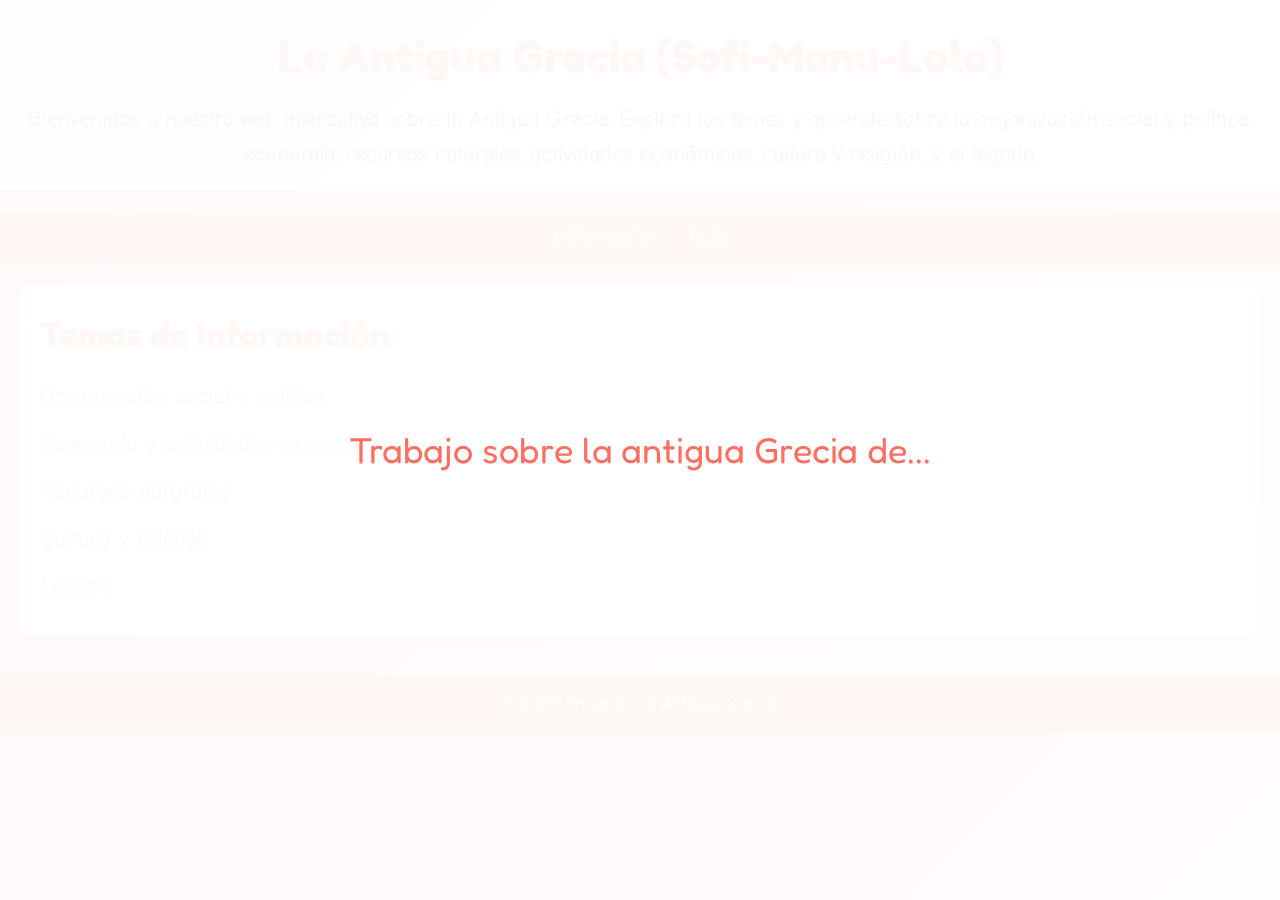
<file: index.html>
<!DOCTYPE html>
<html lang="es">
<head>
  <meta charset="UTF-8" />
  <meta name="viewport" content="width=device-width, initial-scale=1.0"/>
  <title>La Antigua Grecia</title>
  <link rel="stylesheet" href="css/index.css">
</head>
<body>

  <!-- Overlay de presentación (si sigues usando la animación) -->
  <div id="intro-overlay">
    <div id="intro-text"></div>
  </div>

  <header>
    <h1>La Antigua Grecia (Sofi-Manu-Lolo)</h1>
    <p>
      Bienvenidos a nuestra web interactiva sobre la Antigua Grecia.  
      Explora los temas y aprende sobre la organización social y política,  
      economía, recursos naturales, actividades económicas, cultura y religión,  
      y el legado.
    </p>
  </header>

  <nav>
    <ul>
      <li><a href="info/organizacion.html">Información</a></li>
      <li><a href="quiz/quiz.html">Quiz</a></li>
    </ul>
  </nav>

  <!-- Contenedor principal con clase 'content-wrapper' -->
  <main class="content-wrapper">
    <section>
      <h2>Temas de Información</h2>
      <ul>
        <li><a href="info/organizacion.html">Organización social y política</a></li>
        <li><a href="info/economia.html">Economía y actividades economicas</a></li>
        <li><a href="info/recursos.html">Recursos naturales</a></li>
        <!--li><a href="info/actividades.html">Actividades económicas</a></li-->
        <li><a href="info/cultura.html">Cultura y religión</a></li>
        <li><a href="info/legado.html">Legado</a></li>
      </ul>
    </section>
  </main>

  <footer>
    <p>&copy; 2025 Proyecto La Antigua Grecia</p>
  </footer>

  <script src="js/index.js"></script>
</body>
</html>
</file>
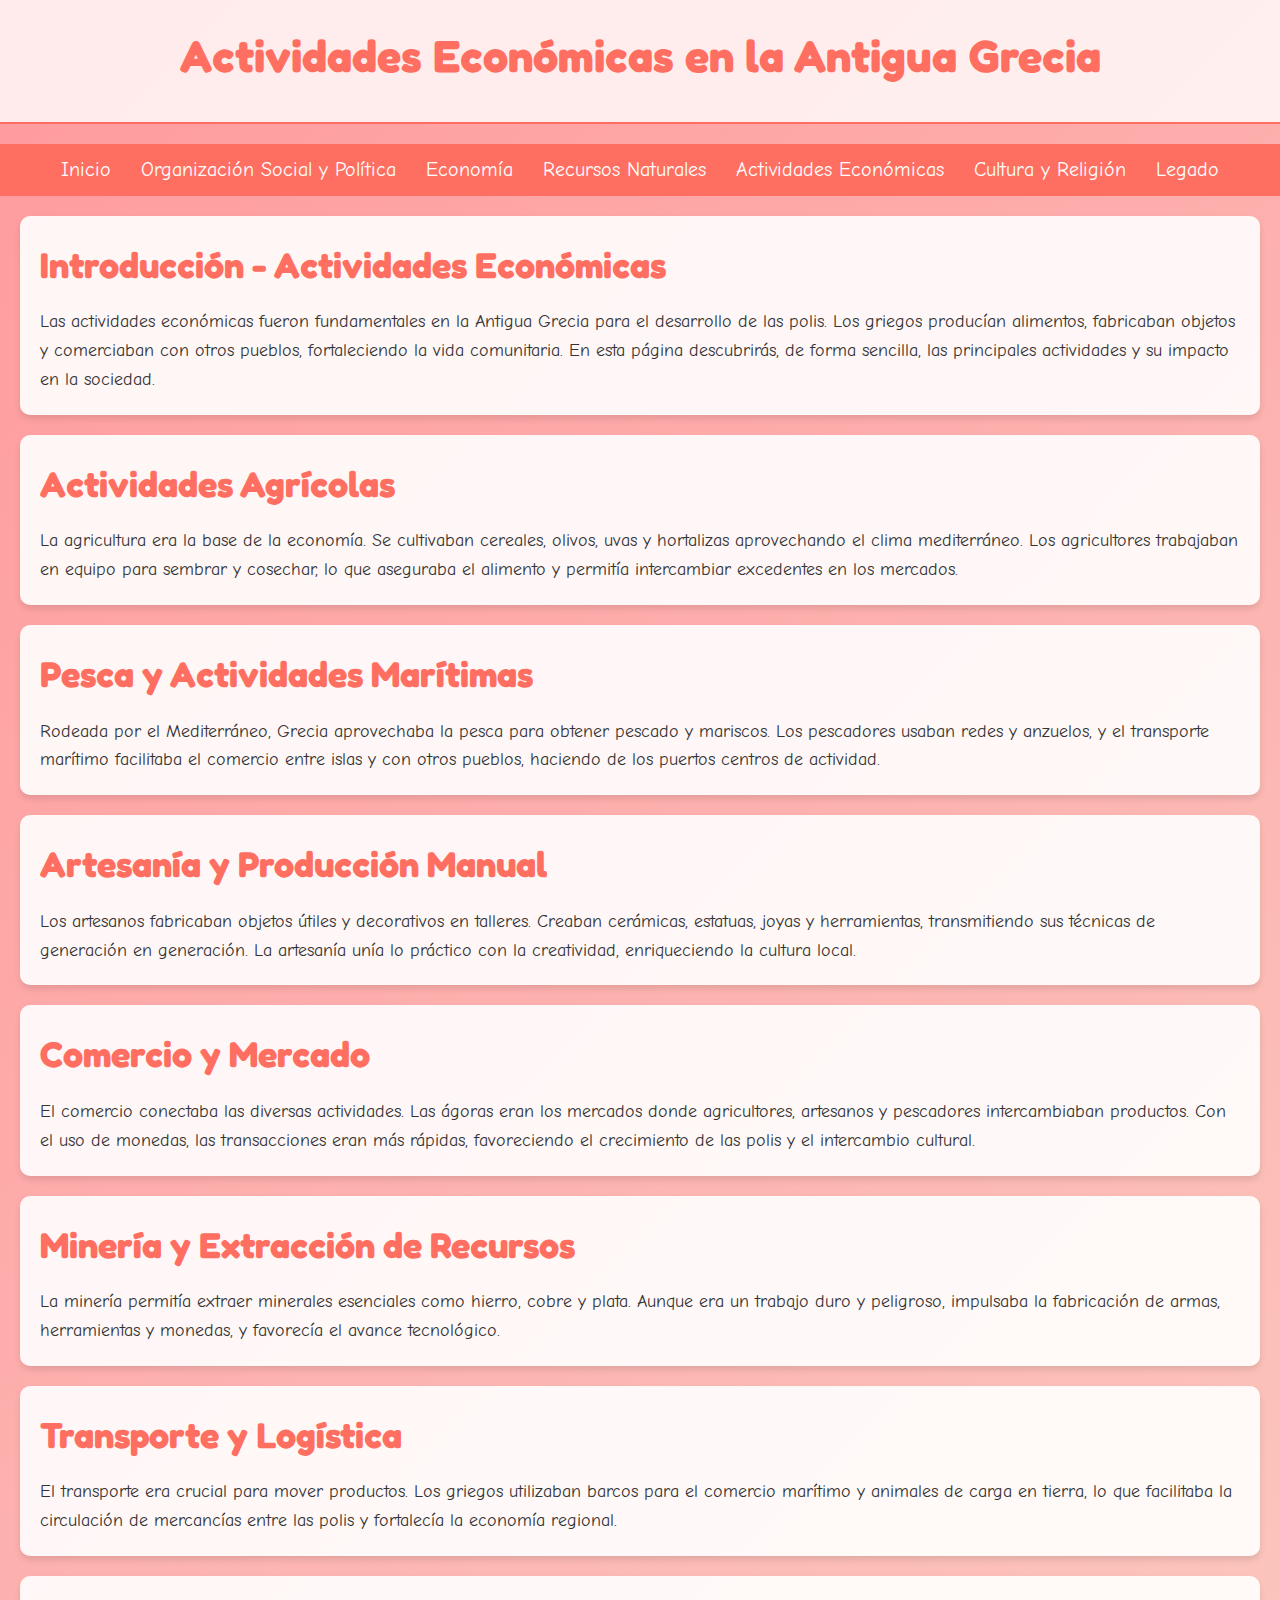
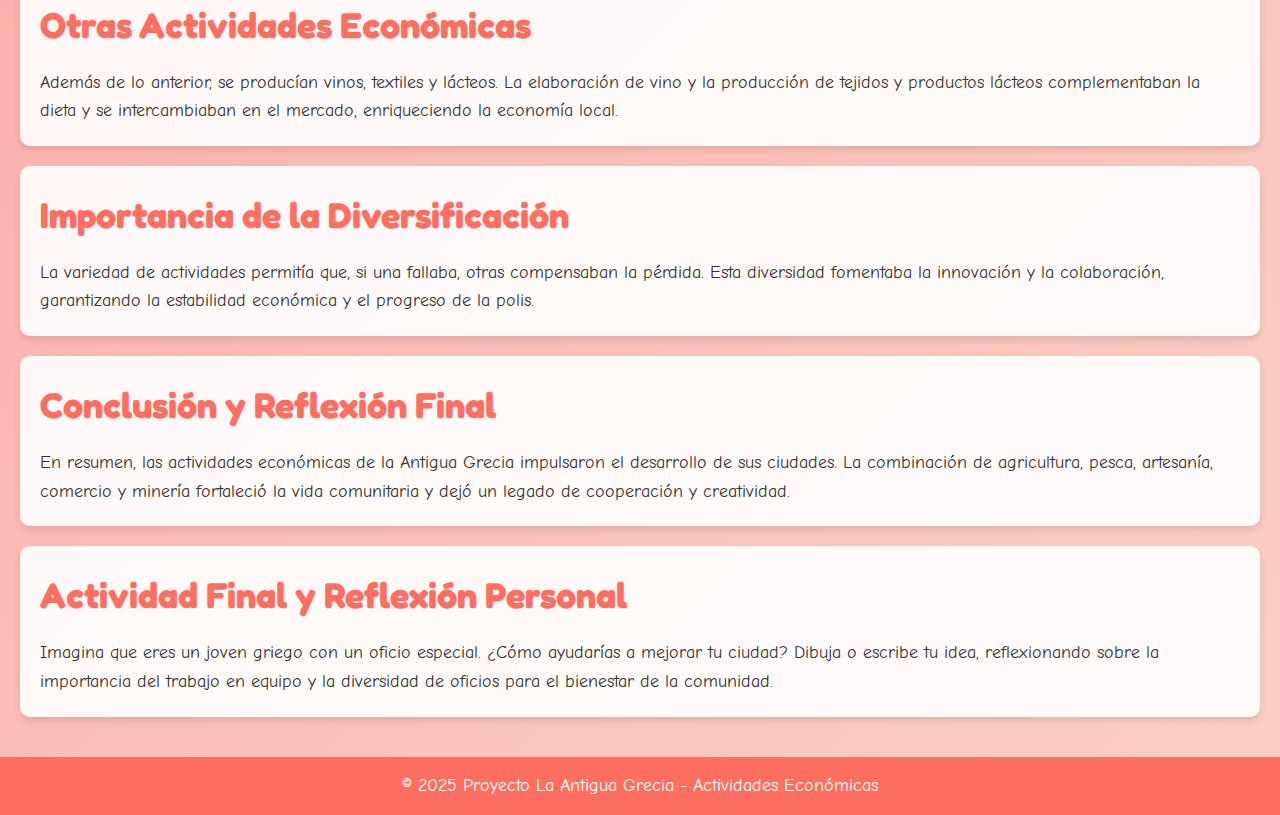
<file: info/actividades.html>
<!DOCTYPE html>
<html lang="es">
<head>
  <meta charset="UTF-8">
  <meta name="viewport" content="width=device-width, initial-scale=1.0">
  <title>Actividades Económicas en la Antigua Grecia</title>
  <link rel="stylesheet" href="../css/styles.css">
</head>
<body>
  <header>
    <h1>Actividades Económicas en la Antigua Grecia</h1>
  </header>
  <nav>
    <ul>
      <li><a href="../index.html">Inicio</a></li>
      <li><a href="organizacion.html">Organización Social y Política</a></li>
      <li><a href="economia.html">Economía</a></li>
      <li><a href="recursos.html">Recursos Naturales</a></li>
      <li><a href="actividades.html">Actividades Económicas</a></li>
      <li><a href="cultura.html">Cultura y Religión</a></li>
      <li><a href="legado.html">Legado</a></li>
    </ul>
  </nav>
  <main>
    <article>
      <!-- Section 1: Introducción -->
      <section id="introduccion">
        <h2>Introducción - Actividades Económicas</h2>
        <p>
          Las actividades económicas fueron fundamentales en la Antigua Grecia para el desarrollo de las polis. Los griegos producían alimentos, fabricaban objetos y comerciaban con otros pueblos, fortaleciendo la vida comunitaria. En esta página descubrirás, de forma sencilla, las principales actividades y su impacto en la sociedad.
        </p>
      </section>

      <!-- Section 2: Actividades Agrícolas -->
      <section id="agricultura">
        <h2>Actividades Agrícolas</h2>
        <p>
          La agricultura era la base de la economía. Se cultivaban cereales, olivos, uvas y hortalizas aprovechando el clima mediterráneo. Los agricultores trabajaban en equipo para sembrar y cosechar, lo que aseguraba el alimento y permitía intercambiar excedentes en los mercados.
        </p>
      </section>

      <!-- Section 3: Pesca y Actividades Marítimas -->
      <section id="pesca">
        <h2>Pesca y Actividades Marítimas</h2>
        <p>
          Rodeada por el Mediterráneo, Grecia aprovechaba la pesca para obtener pescado y mariscos. Los pescadores usaban redes y anzuelos, y el transporte marítimo facilitaba el comercio entre islas y con otros pueblos, haciendo de los puertos centros de actividad.
        </p>
      </section>

      <!-- Section 4: Artesanía y Producción Manual -->
      <section id="artesanias">
        <h2>Artesanía y Producción Manual</h2>
        <p>
          Los artesanos fabricaban objetos útiles y decorativos en talleres. Creaban cerámicas, estatuas, joyas y herramientas, transmitiendo sus técnicas de generación en generación. La artesanía unía lo práctico con la creatividad, enriqueciendo la cultura local.
        </p>
      </section>

      <!-- Section 5: Comercio y Mercado -->
      <section id="comercio">
        <h2>Comercio y Mercado</h2>
        <p>
          El comercio conectaba las diversas actividades. Las ágoras eran los mercados donde agricultores, artesanos y pescadores intercambiaban productos. Con el uso de monedas, las transacciones eran más rápidas, favoreciendo el crecimiento de las polis y el intercambio cultural.
        </p>
      </section>

      <!-- Section 6: Minería y Extracción de Recursos -->
      <section id="mineria">
        <h2>Minería y Extracción de Recursos</h2>
        <p>
          La minería permitía extraer minerales esenciales como hierro, cobre y plata. Aunque era un trabajo duro y peligroso, impulsaba la fabricación de armas, herramientas y monedas, y favorecía el avance tecnológico.
        </p>
      </section>

      <!-- Section 7: Transporte y Logística -->
      <section id="transporte">
        <h2>Transporte y Logística</h2>
        <p>
          El transporte era crucial para mover productos. Los griegos utilizaban barcos para el comercio marítimo y animales de carga en tierra, lo que facilitaba la circulación de mercancías entre las polis y fortalecía la economía regional.
        </p>
      </section>

      <!-- Section 8: Otras Actividades Económicas -->
      <section id="otras-actividades">
        <h2>Otras Actividades Económicas</h2>
        <p>
          Además de lo anterior, se producían vinos, textiles y lácteos. La elaboración de vino y la producción de tejidos y productos lácteos complementaban la dieta y se intercambiaban en el mercado, enriqueciendo la economía local.
        </p>
      </section>

      <!-- Section 9: Importancia de la Diversificación -->
      <section id="diversificacion">
        <h2>Importancia de la Diversificación</h2>
        <p>
          La variedad de actividades permitía que, si una fallaba, otras compensaban la pérdida. Esta diversidad fomentaba la innovación y la colaboración, garantizando la estabilidad económica y el progreso de la polis.
        </p>
      </section>

      <!-- Section 10: Conclusión y Reflexión Final -->
      <section id="conclusion">
        <h2>Conclusión y Reflexión Final</h2>
        <p>
          En resumen, las actividades económicas de la Antigua Grecia impulsaron el desarrollo de sus ciudades. La combinación de agricultura, pesca, artesanía, comercio y minería fortaleció la vida comunitaria y dejó un legado de cooperación y creatividad.
        </p>
      </section>

      <!-- Section 11: Actividad Final y Reflexión Personal -->
      <section id="actividad-final">
        <h2>Actividad Final y Reflexión Personal</h2>
        <p>
          Imagina que eres un joven griego con un oficio especial. ¿Cómo ayudarías a mejorar tu ciudad? Dibuja o escribe tu idea, reflexionando sobre la importancia del trabajo en equipo y la diversidad de oficios para el bienestar de la comunidad.
        </p>
      </section>
    </article>
  </main>
  <footer>
    <p>&copy; 2025 Proyecto La Antigua Grecia - Actividades Económicas</p>
  </footer>
</body>
</html>
</file>
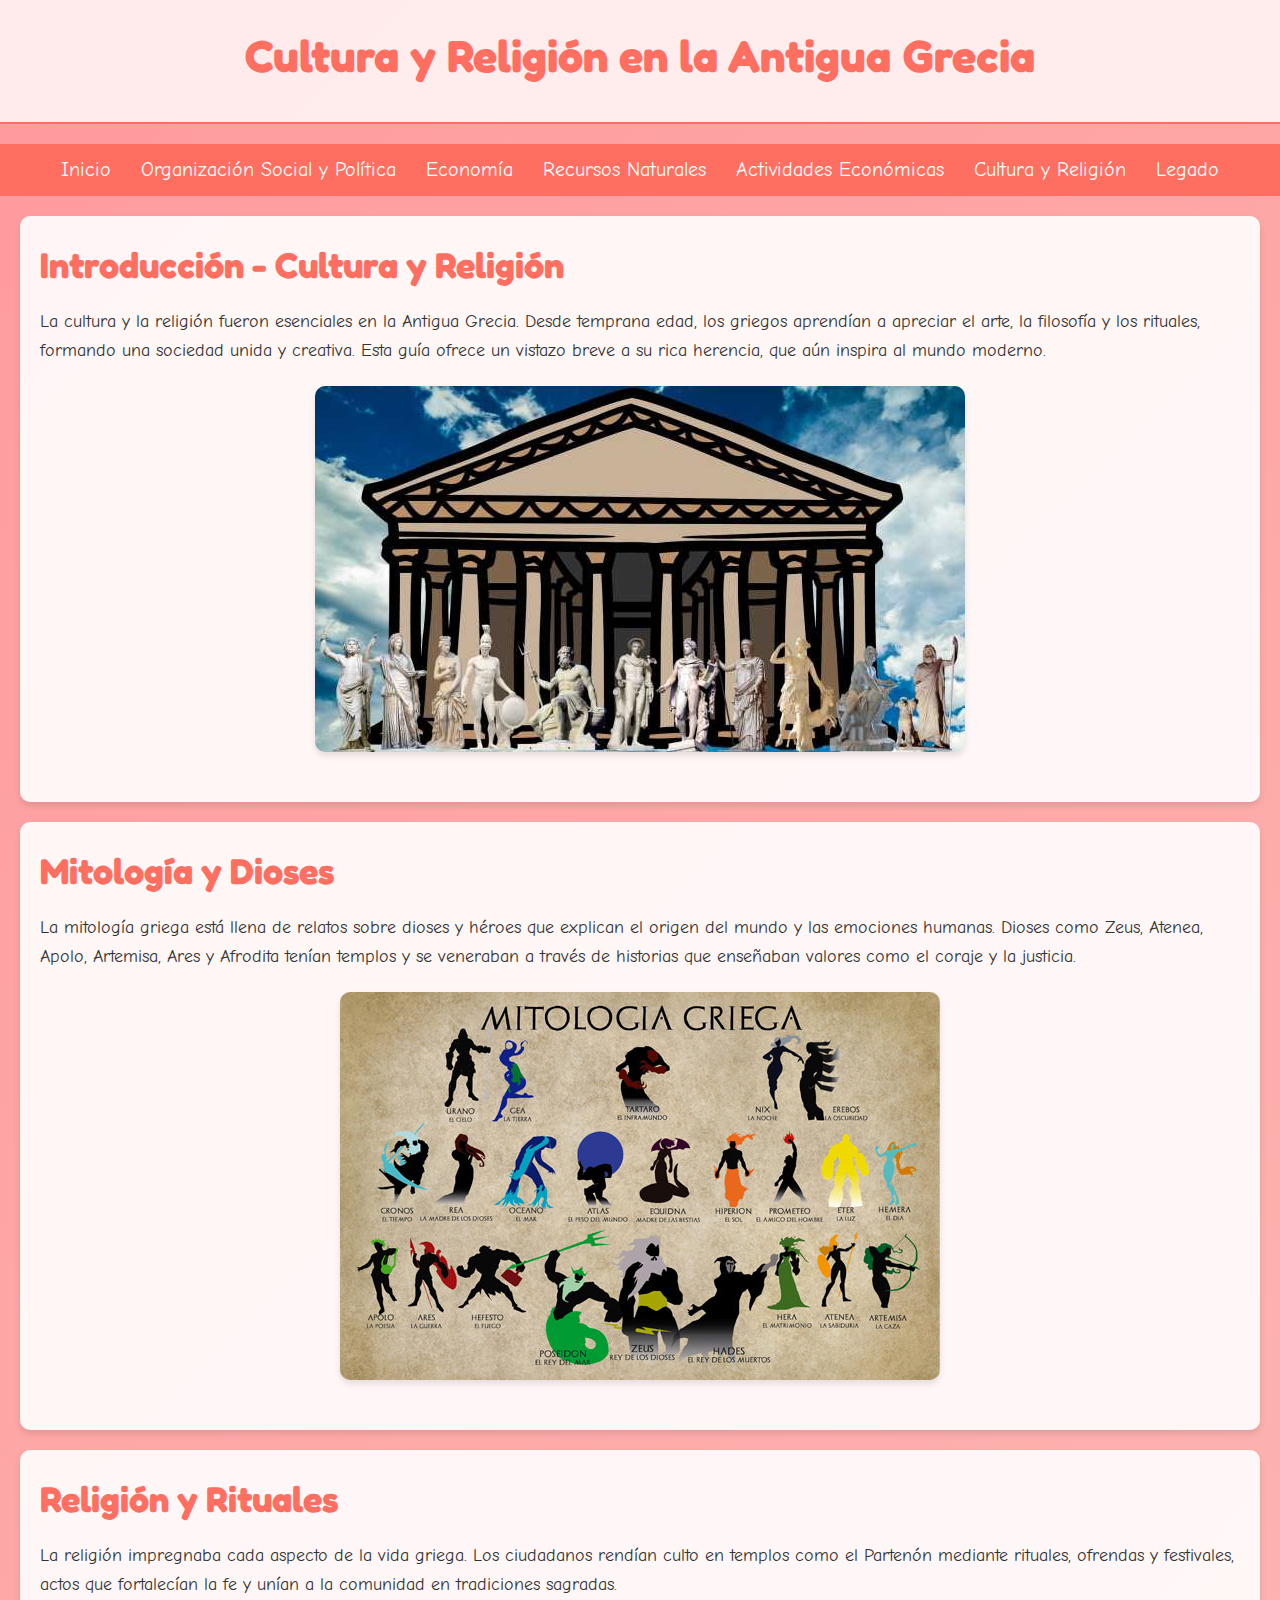
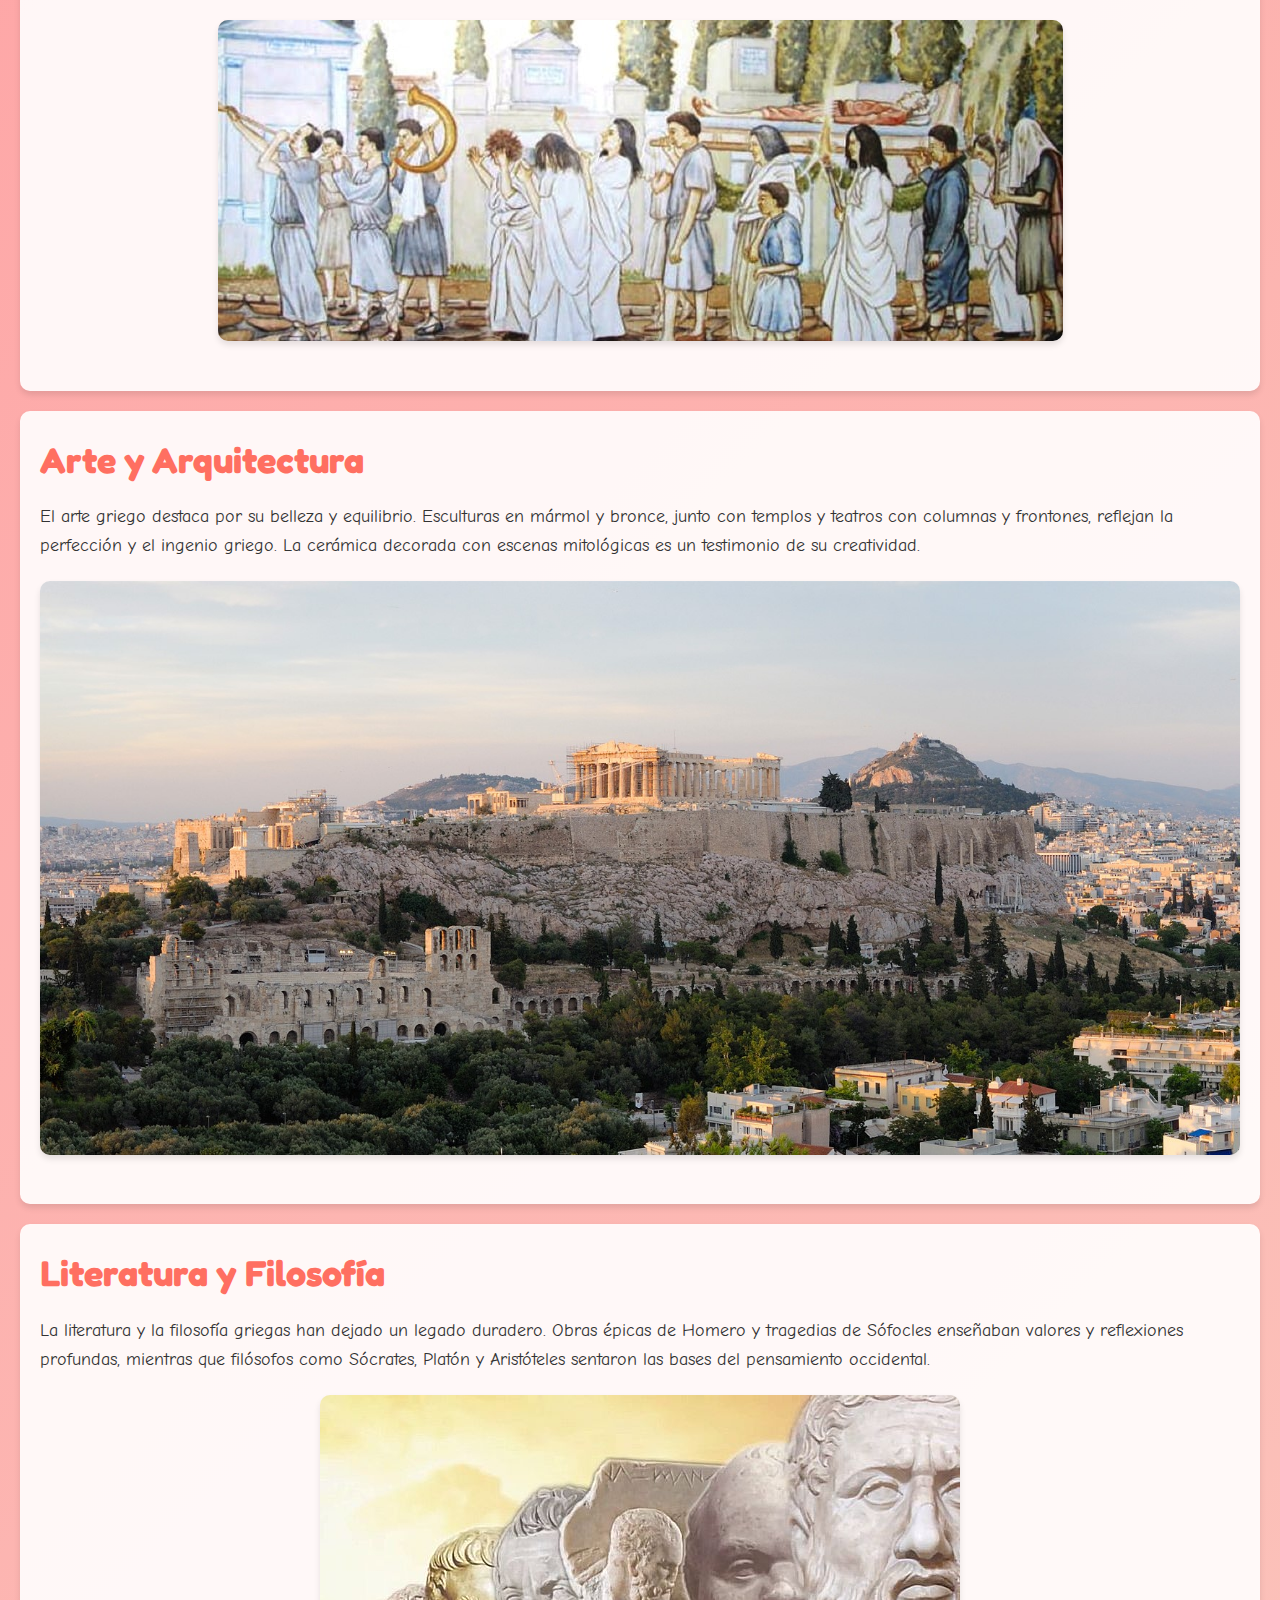
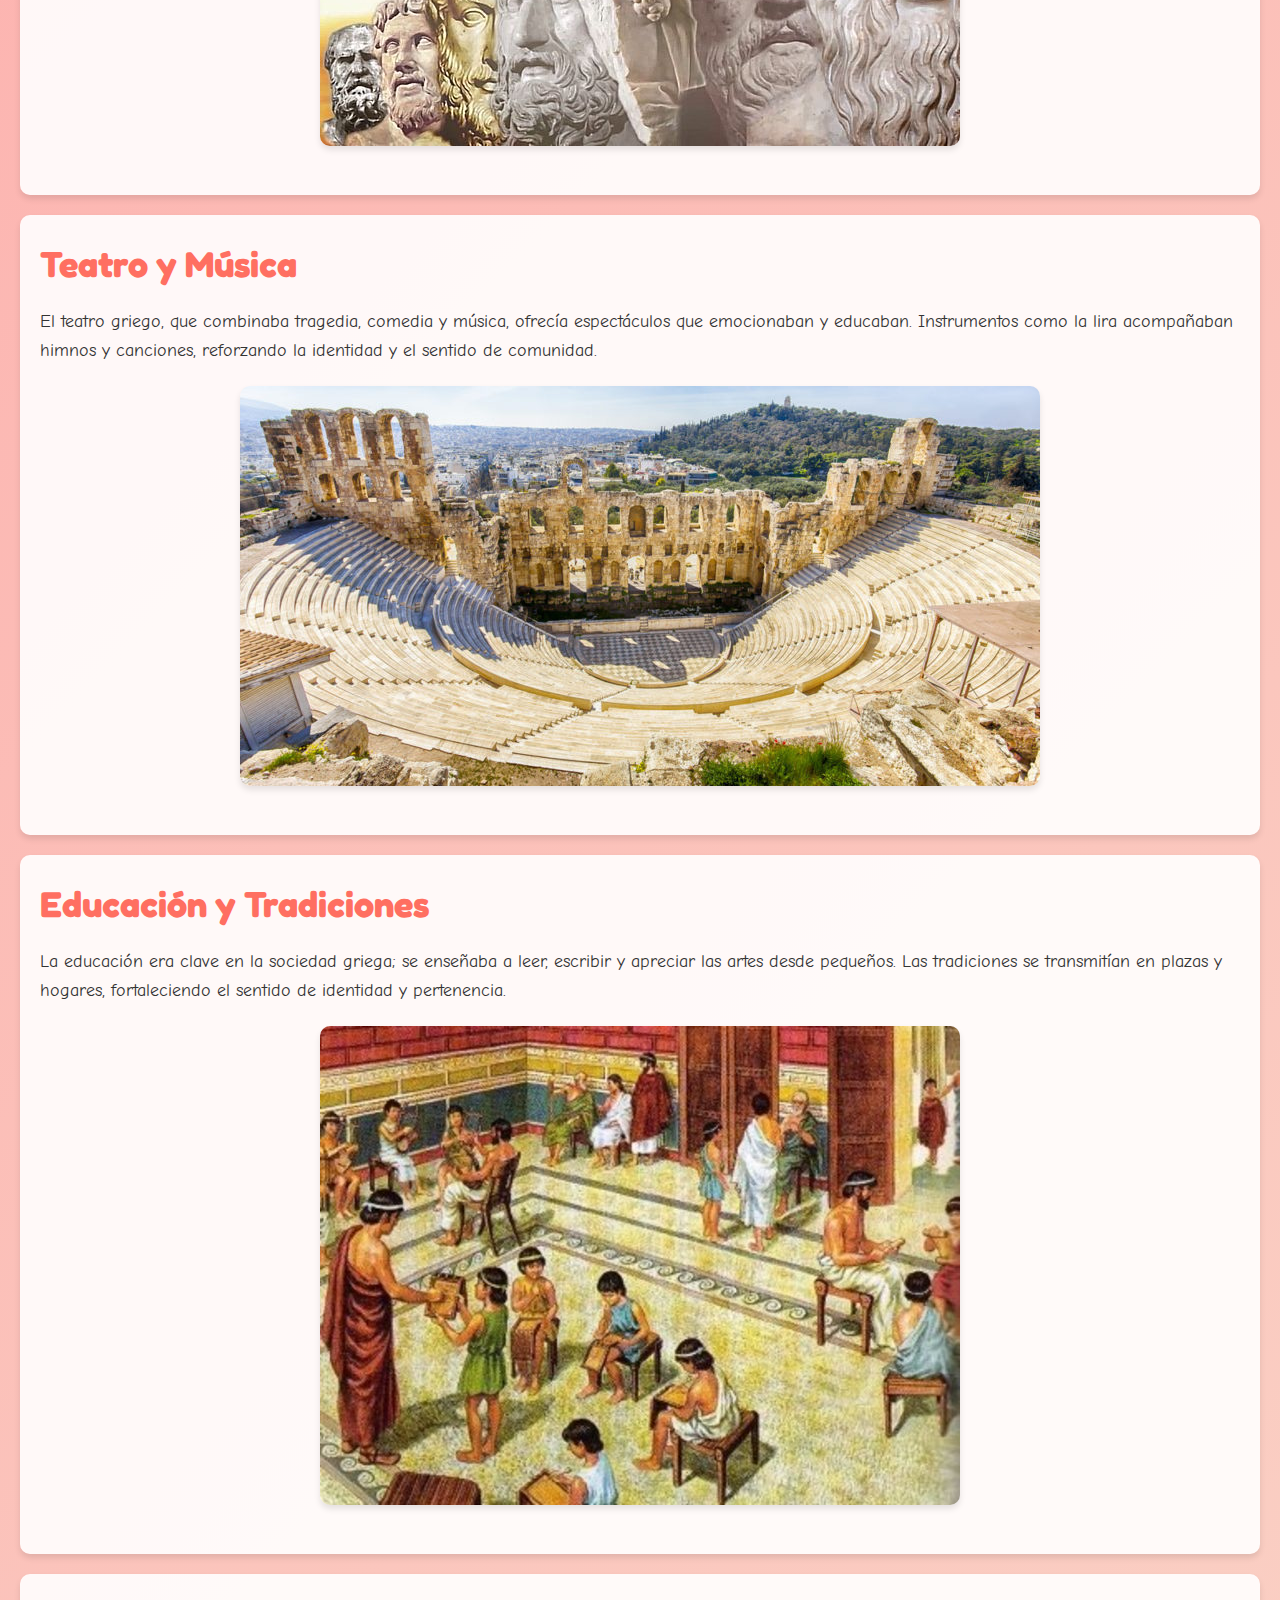
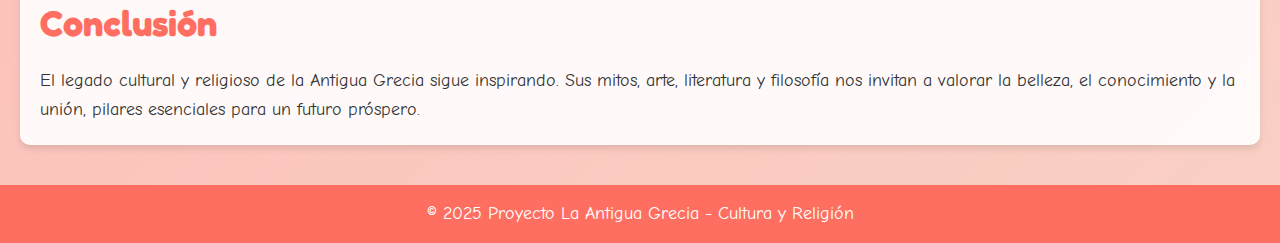
<file: info/cultura.html>
<!DOCTYPE html>
<html lang="es">
<head>
  <meta charset="UTF-8">
  <meta name="viewport" content="width=device-width, initial-scale=1.0">
  <title>Cultura y Religión en la Antigua Grecia</title>
  <link rel="stylesheet" href="../css/styles.css">
</head>
<body>
  <header>
    <h1>Cultura y Religión en la Antigua Grecia</h1>
  </header>
  <nav>
    <ul>
      <li><a href="../index.html">Inicio</a></li>
      <li><a href="organizacion.html">Organización Social y Política</a></li>
      <li><a href="economia.html">Economía</a></li>
      <li><a href="recursos.html">Recursos Naturales</a></li>
      <li><a href="actividades.html">Actividades Económicas</a></li>
      <li><a href="cultura.html">Cultura y Religión</a></li>
      <li><a href="legado.html">Legado</a></li>
    </ul>
  </nav>
  <main>
    <article>
      <!-- Section 1: Introducción -->
      <section id="introduccion">
        <h2>Introducción - Cultura y Religión</h2>
        <p>
          La cultura y la religión fueron esenciales en la Antigua Grecia. Desde temprana edad, los griegos aprendían a apreciar el arte, la filosofía y los rituales, formando una sociedad unida y creativa. Esta guía ofrece un vistazo breve a su rica herencia, que aún inspira al mundo moderno.
        </p>
        <div class="img-container">
          <img src="../info/img/religion.jpg" alt="Organización Antigua Grecia" class="info-image">
        </div>
      </section>

      <!-- Section 2: Mitología y Dioses -->
      <section id="mitologia">
        <h2>Mitología y Dioses</h2>
        <p>
          La mitología griega está llena de relatos sobre dioses y héroes que explican el origen del mundo y las emociones humanas. Dioses como Zeus, Atenea, Apolo, Artemisa, Ares y Afrodita tenían templos y se veneraban a través de historias que enseñaban valores como el coraje y la justicia.
        </p>
        <div class="img-container">
          <img src="../info/img/mitologia.jpg" alt="Organización Antigua Grecia" class="info-image">
        </div>
      </section>

      <!-- Section 3: Religión y Rituales -->
      <section id="religion">
        <h2>Religión y Rituales</h2>
        <p>
          La religión impregnaba cada aspecto de la vida griega. Los ciudadanos rendían culto en templos como el Partenón mediante rituales, ofrendas y festivales, actos que fortalecían la fe y unían a la comunidad en tradiciones sagradas.
        </p>
        <div class="img-container">
          <img src="../info/img/rituales.jpg" alt="Organización Antigua Grecia" class="info-image">
        </div>
      </section>

      <!-- Section 4: Arte y Arquitectura -->
      <section id="arte-arquitectura">
        <h2>Arte y Arquitectura</h2>
        <p>
          El arte griego destaca por su belleza y equilibrio. Esculturas en mármol y bronce, junto con templos y teatros con columnas y frontones, reflejan la perfección y el ingenio griego. La cerámica decorada con escenas mitológicas es un testimonio de su creatividad.
        </p>
        <div class="img-container">
          <img src="../info/img/arquitectura.jpg" alt="Organización Antigua Grecia" class="info-image">
        </div>
      </section>

      <!-- Section 5: Literatura y Filosofía -->
      <section id="literatura-filosofia">
        <h2>Literatura y Filosofía</h2>
        <p>
          La literatura y la filosofía griegas han dejado un legado duradero. Obras épicas de Homero y tragedias de Sófocles enseñaban valores y reflexiones profundas, mientras que filósofos como Sócrates, Platón y Aristóteles sentaron las bases del pensamiento occidental.
        </p>
        <div class="img-container">
          <img src="../info/img/filosofia.jpg" alt="Organización Antigua Grecia" class="info-image">
        </div>
      </section>

      <!-- Section 6: Teatro y Música -->
      <section id="teatro-musica">
        <h2>Teatro y Música</h2>
        <p>
          El teatro griego, que combinaba tragedia, comedia y música, ofrecía espectáculos que emocionaban y educaban. Instrumentos como la lira acompañaban himnos y canciones, reforzando la identidad y el sentido de comunidad.
        </p>
        <div class="img-container">
          <img src="../info/img/teatro.jpg" alt="Organización Antigua Grecia" class="info-image">
        </div>
      </section>

      <!-- Section 7: Educación y Tradiciones -->
      <section id="educacion-tradiciones">
        <h2>Educación y Tradiciones</h2>
        <p>
          La educación era clave en la sociedad griega; se enseñaba a leer, escribir y apreciar las artes desde pequeños. Las tradiciones se transmitían en plazas y hogares, fortaleciendo el sentido de identidad y pertenencia.
        </p>
        <div class="img-container">
          <img src="../info/img/educacion1.jpg" alt="Organización Antigua Grecia" class="info-image">
        </div>
      </section>

      <!-- Section 8: Festivales y Celebraciones -->
      

      <!-- Section 9: Conclusión -->
      <section id="conclusion">
        <h2>Conclusión</h2>
        <p>
          El legado cultural y religioso de la Antigua Grecia sigue inspirando. Sus mitos, arte, literatura y filosofía nos invitan a valorar la belleza, el conocimiento y la unión, pilares esenciales para un futuro próspero.
        </p>
      </section>
    </article>
  </main>
  <footer>
    <p>&copy; 2025 Proyecto La Antigua Grecia - Cultura y Religión</p>
  </footer>
</body>
</html>
</file>
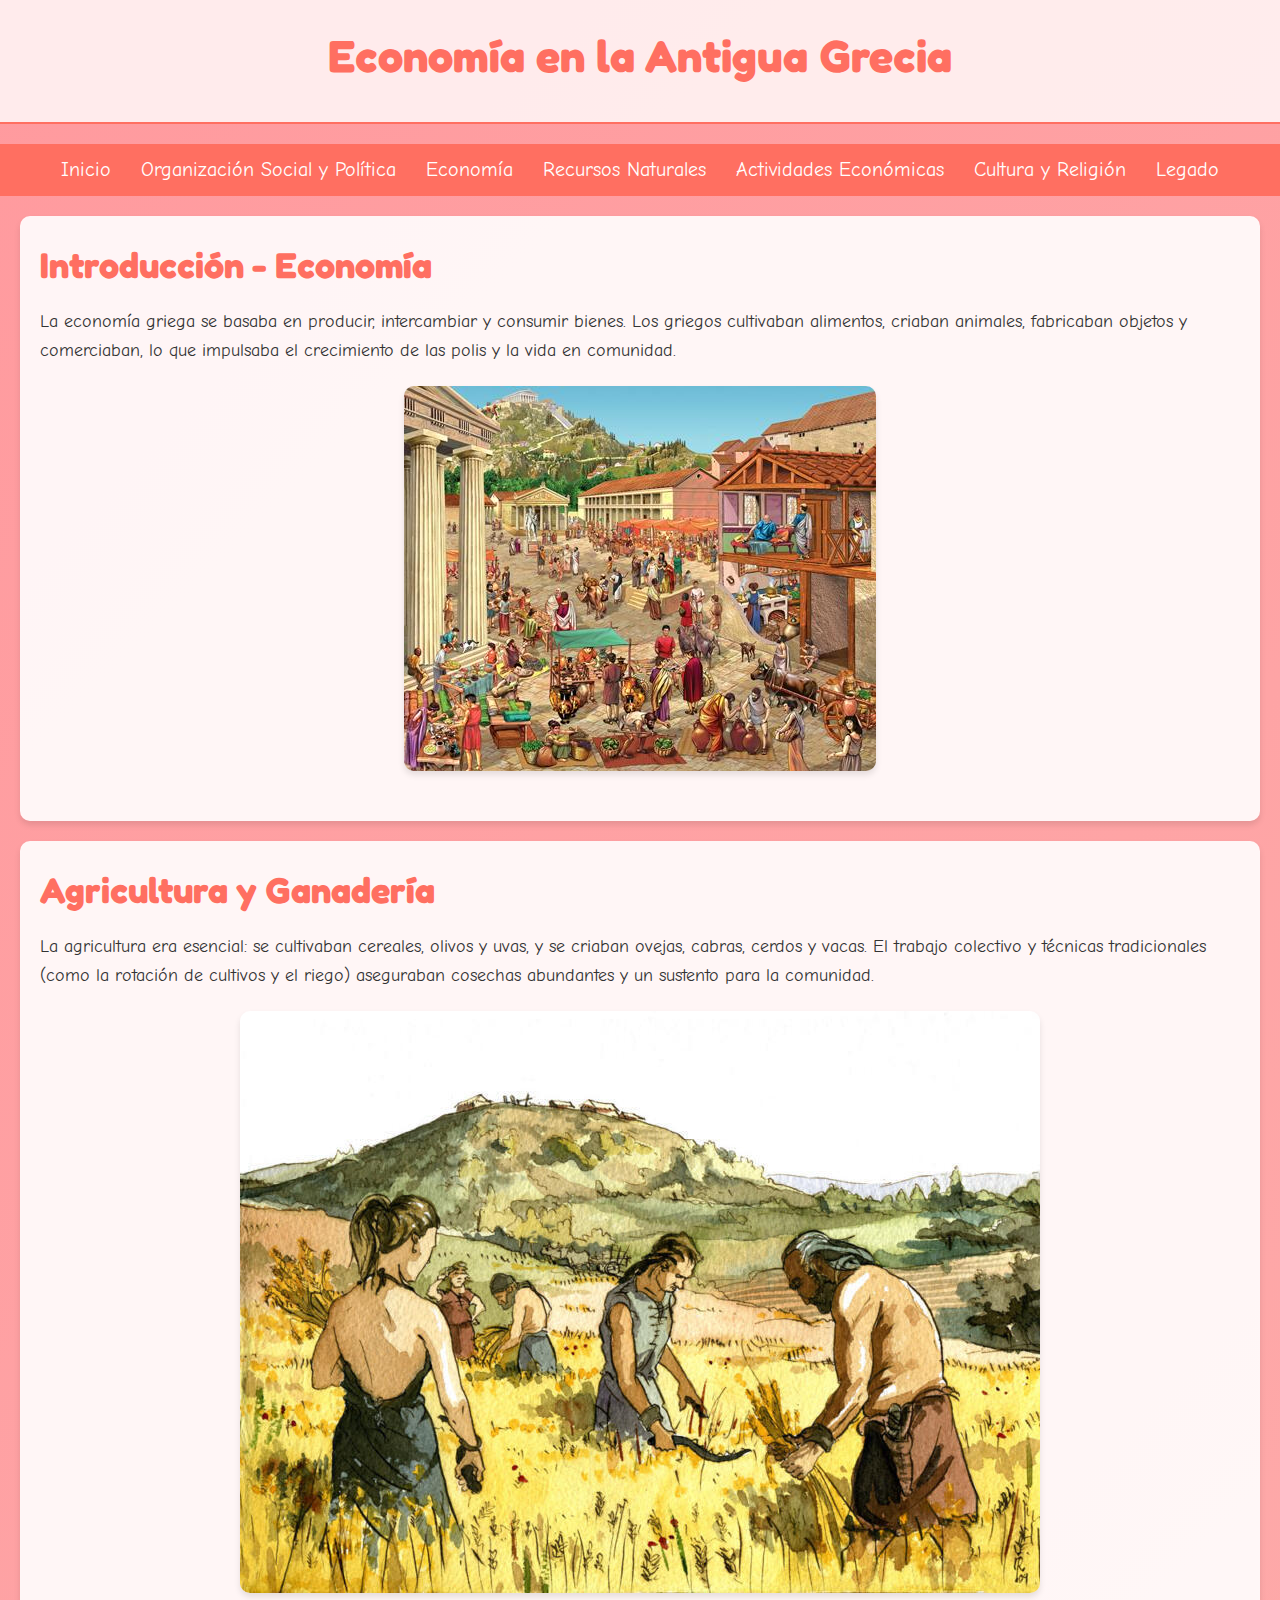
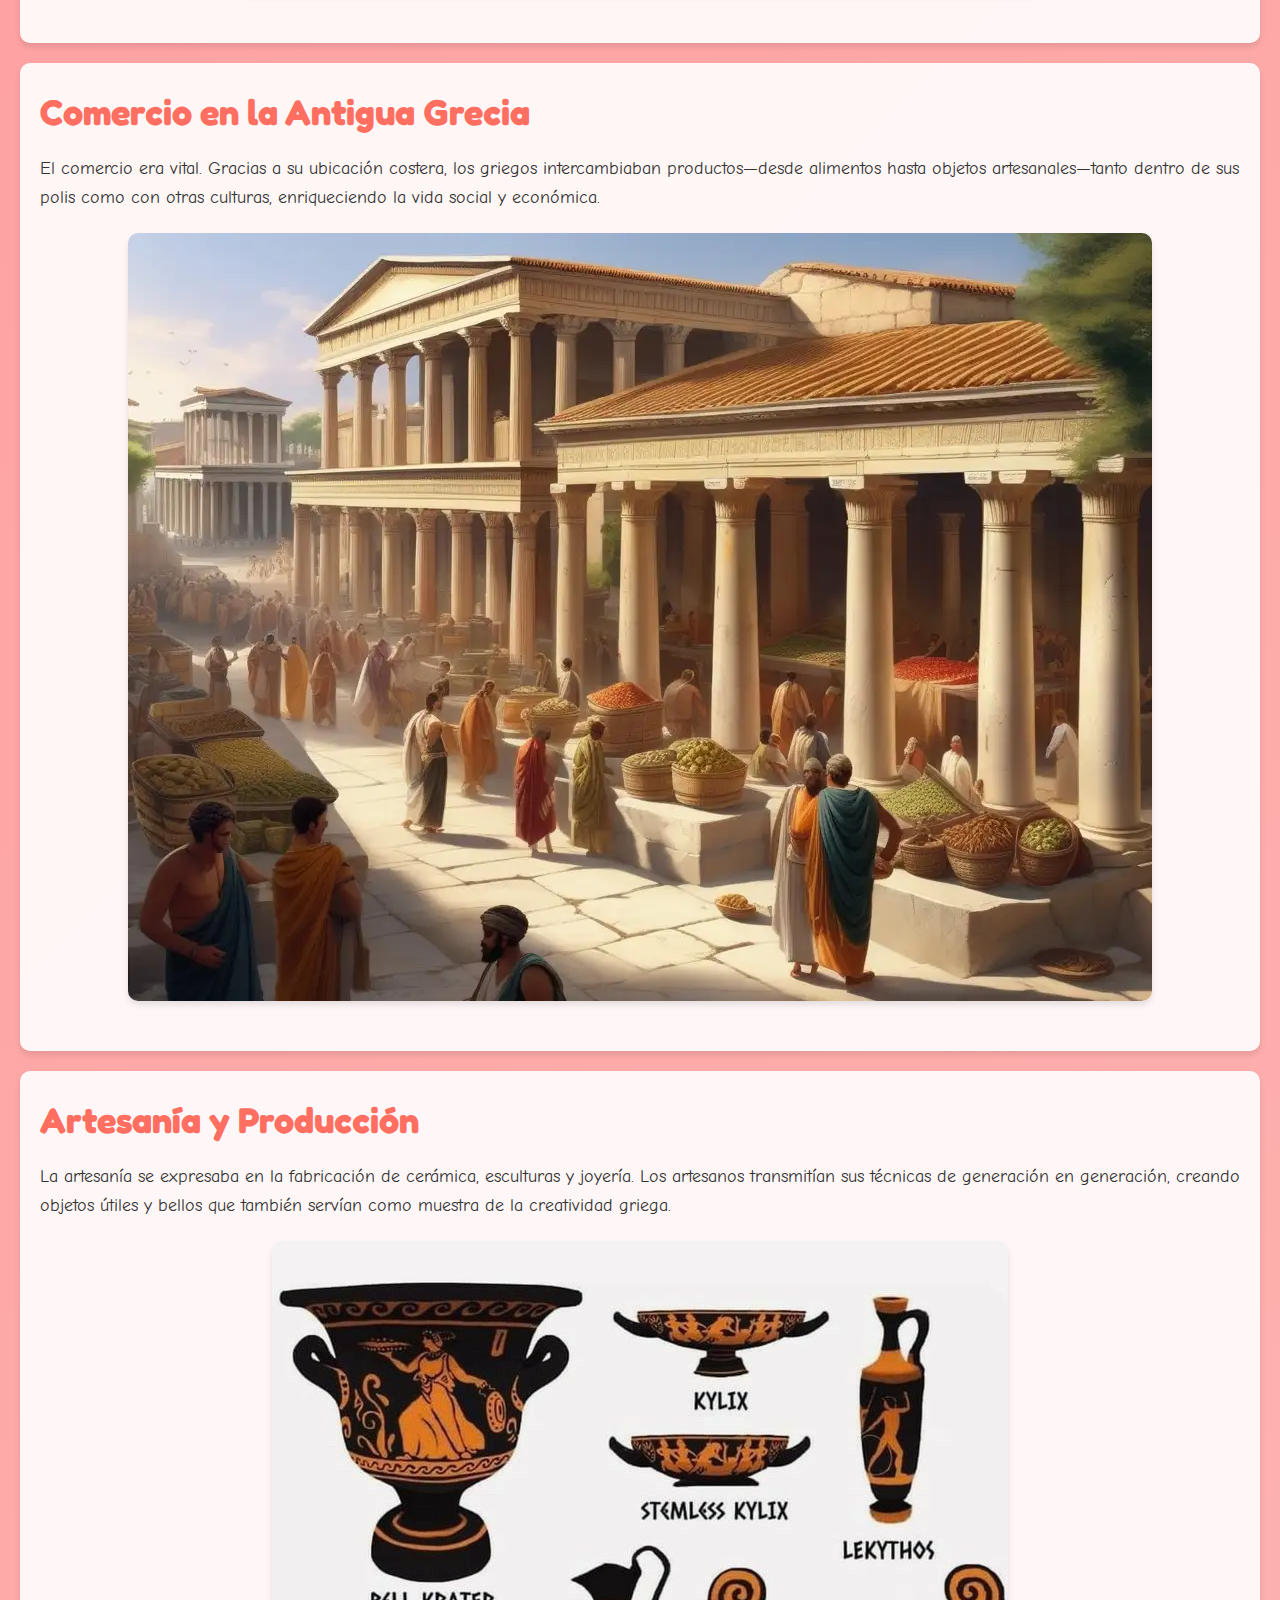
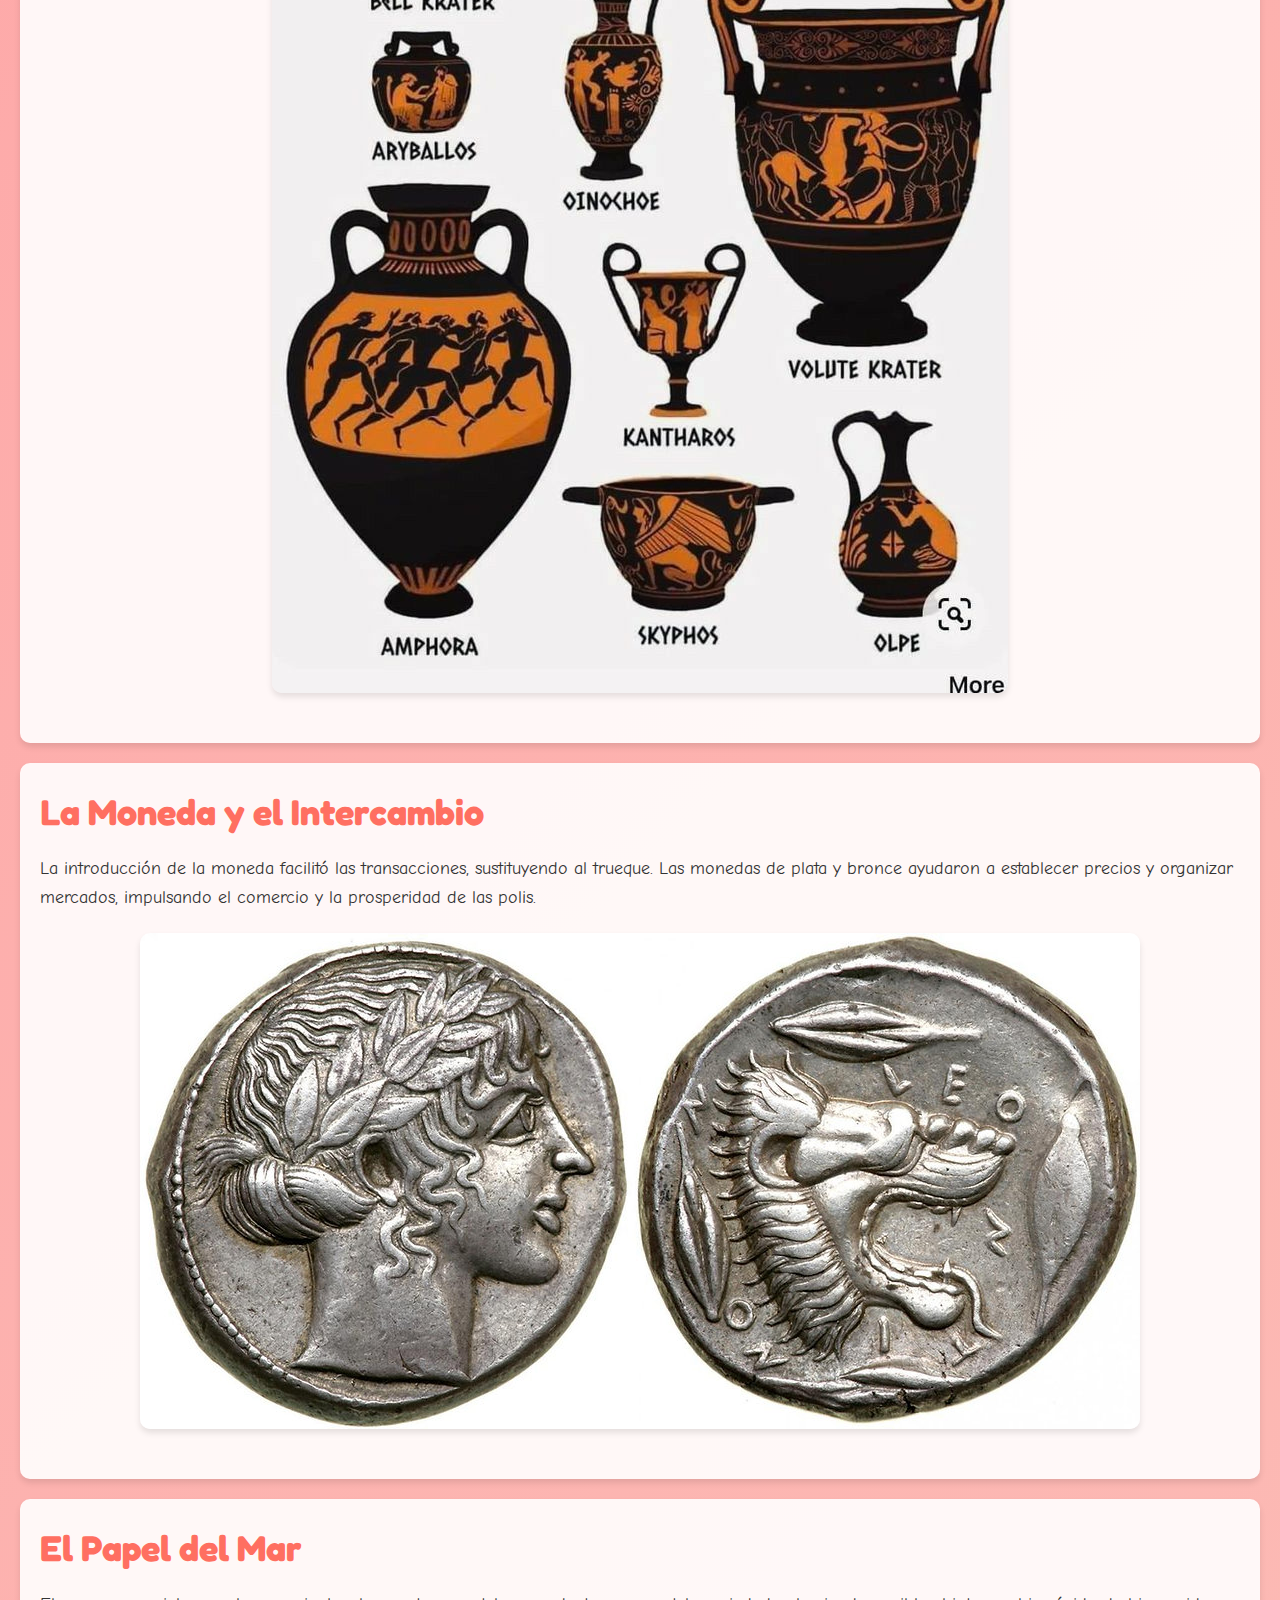
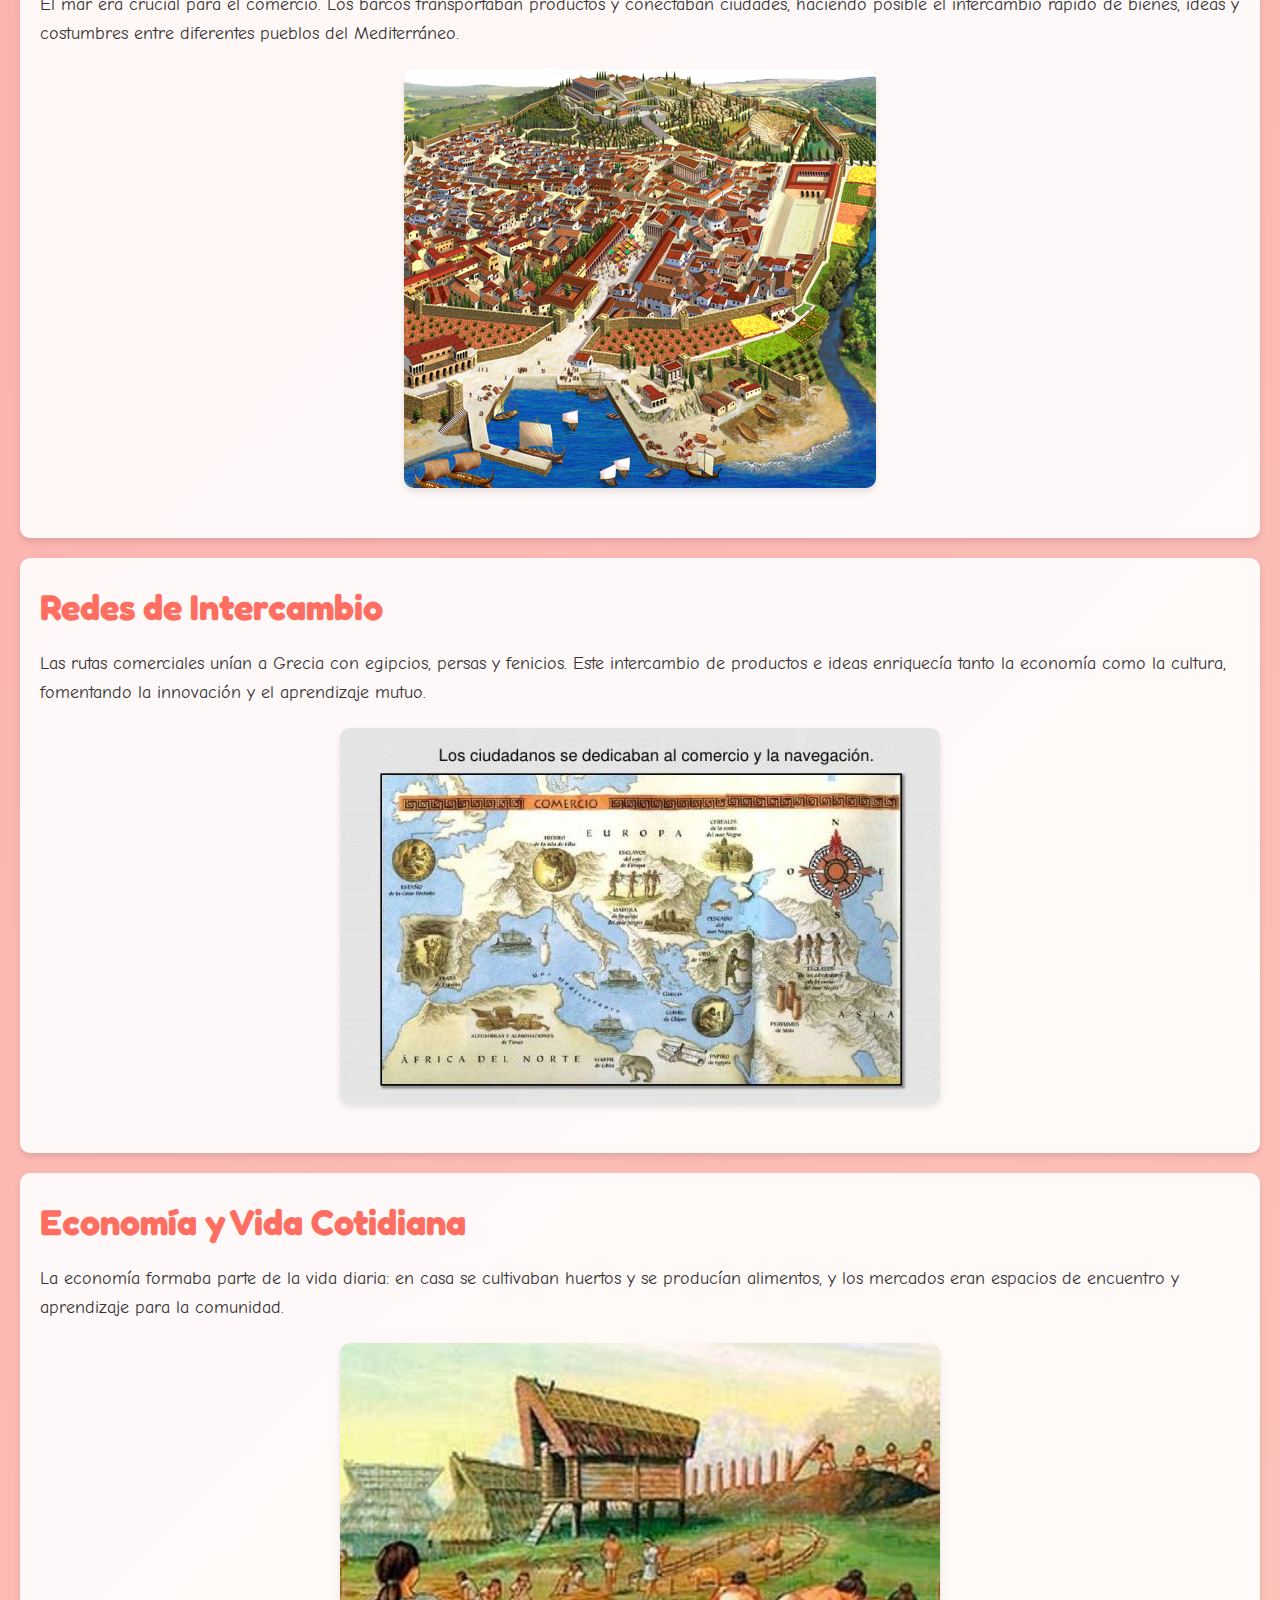
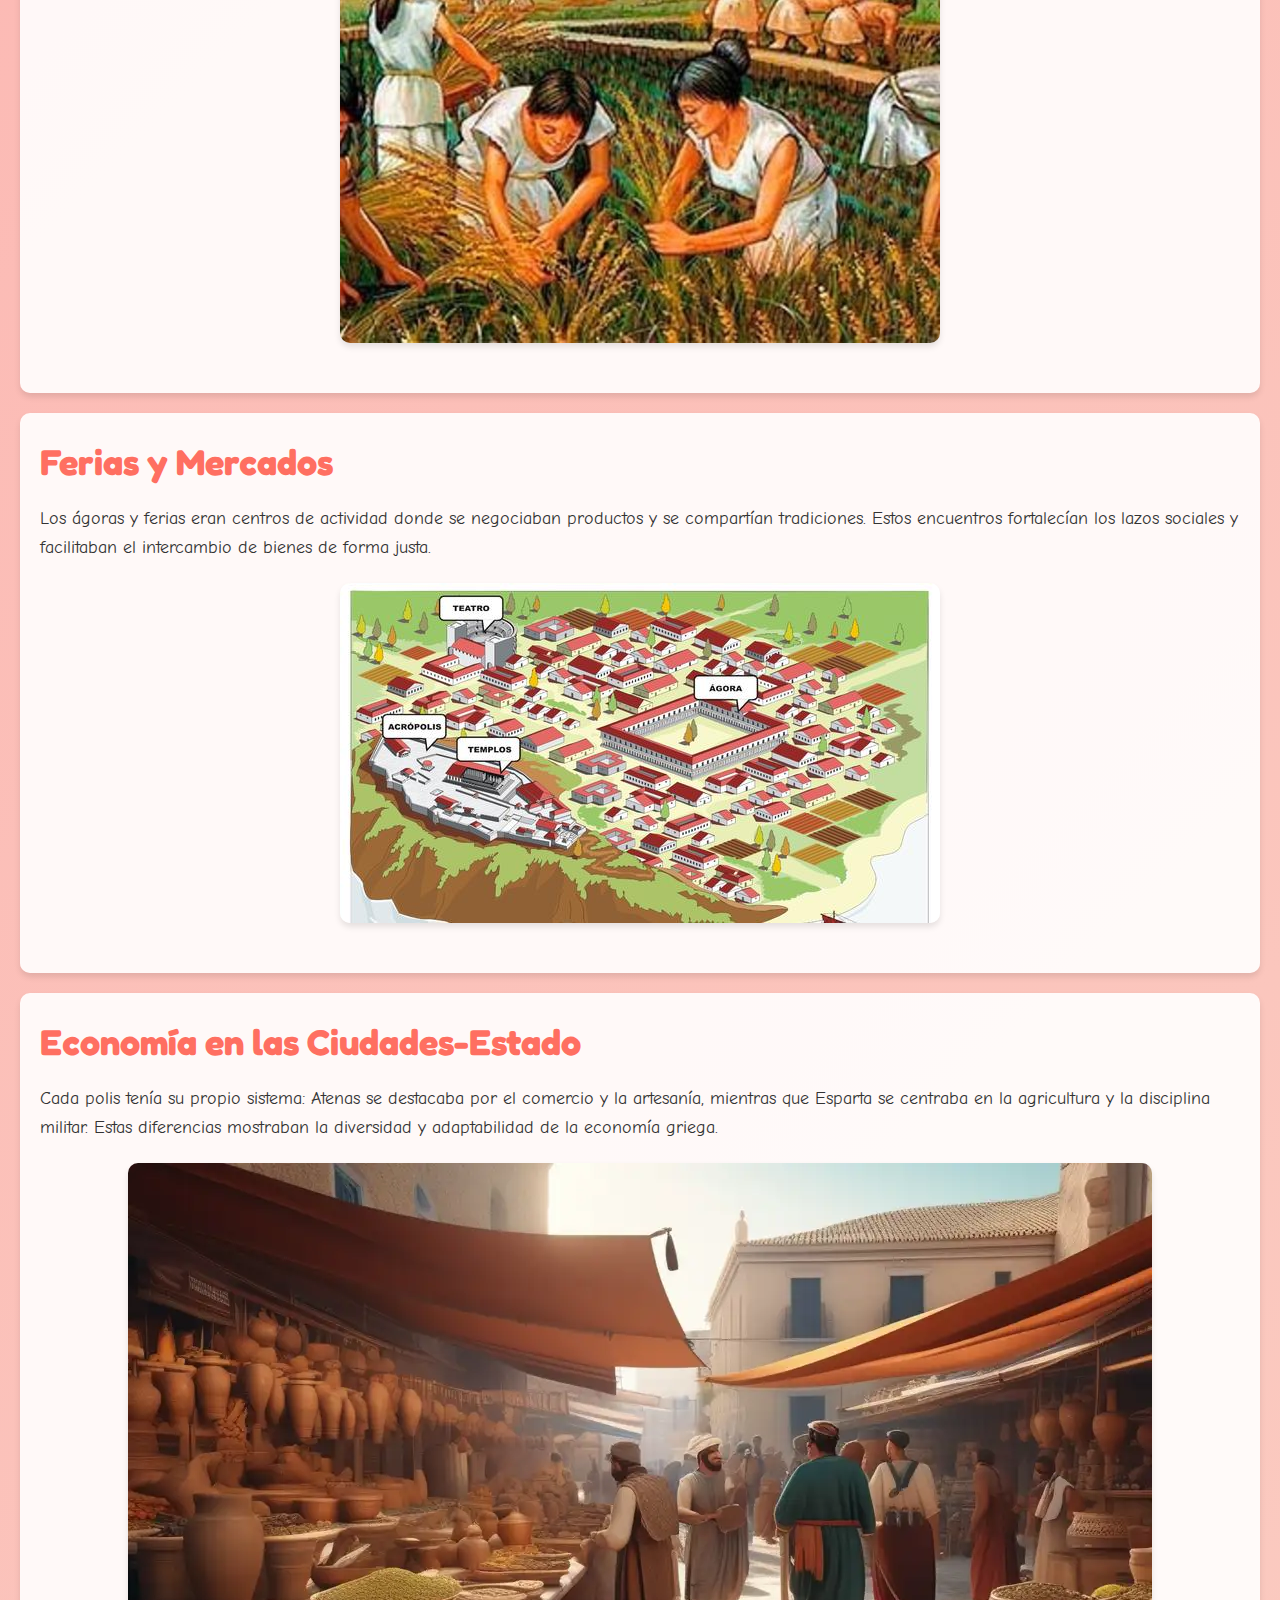
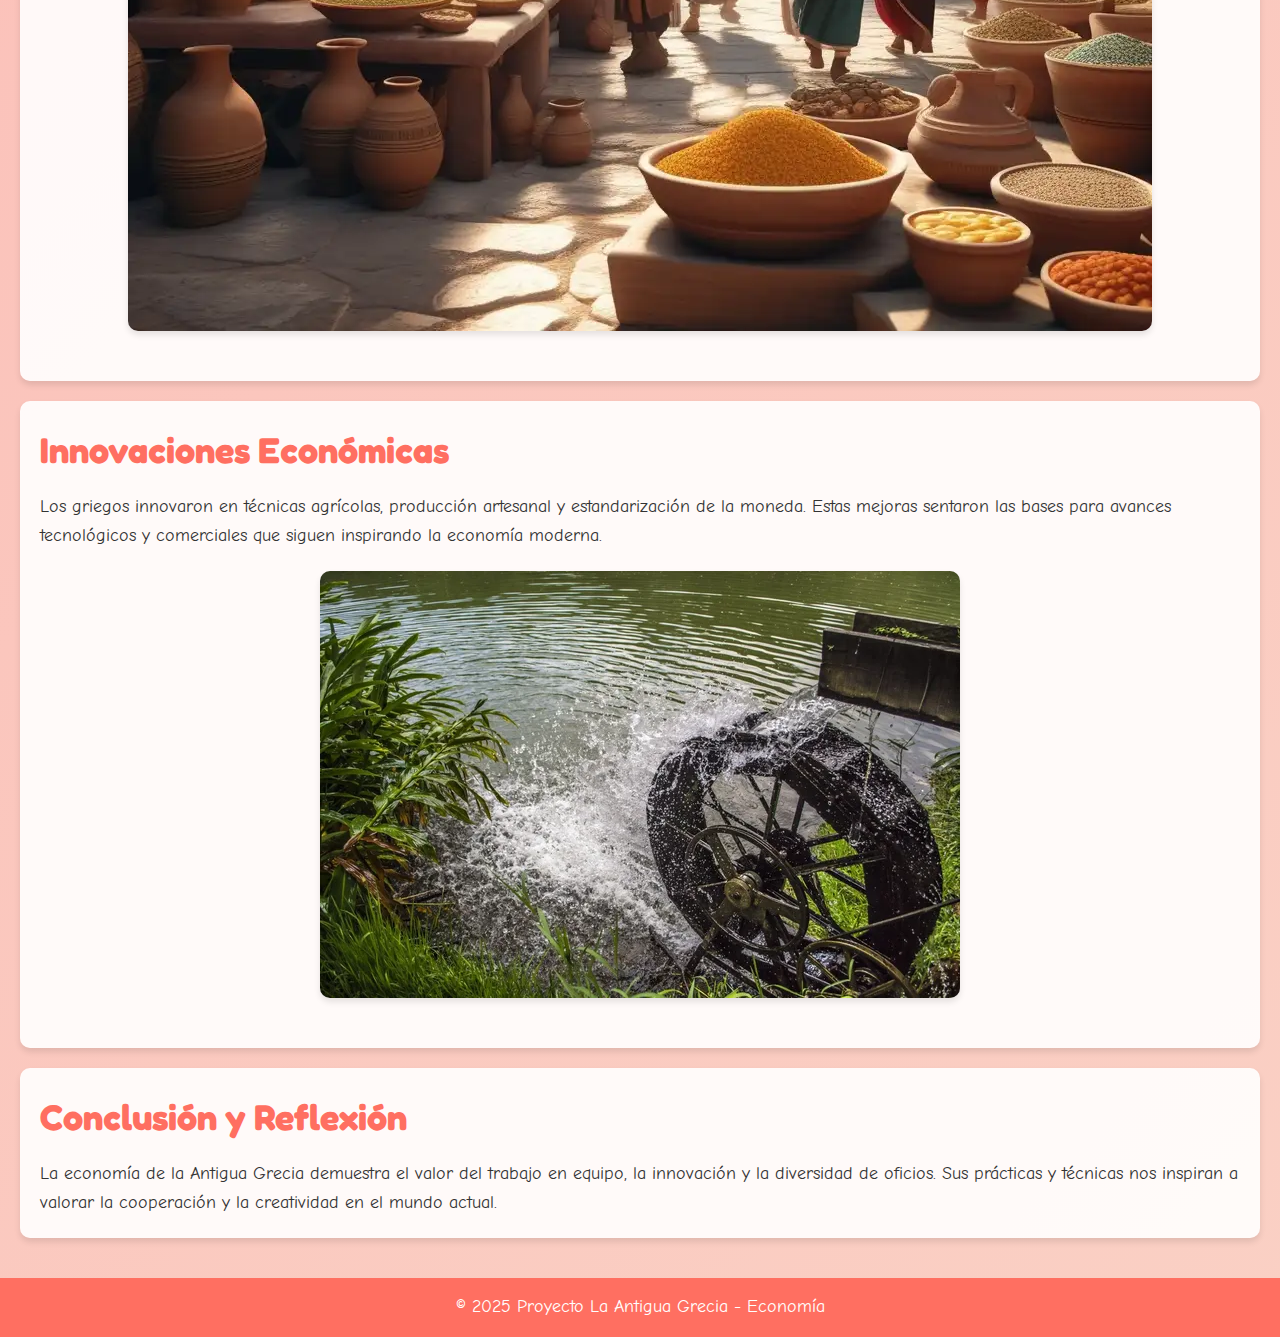
<file: info/economia.html>
<!DOCTYPE html>
<html lang="es">
<head>
  <meta charset="UTF-8">
  <meta name="viewport" content="width=device-width, initial-scale=1.0">
  <title>Economía en la Antigua Grecia</title>
  <link rel="stylesheet" href="../css/styles.css">
</head>
<body>
  <header>
    <h1>Economía en la Antigua Grecia</h1>
  </header>
  <nav>
    <ul>
      <li><a href="../index.html">Inicio</a></li>
      <li><a href="organizacion.html">Organización Social y Política</a></li>
      <li><a href="economia.html">Economía</a></li>
      <li><a href="recursos.html">Recursos Naturales</a></li>
      <li><a href="actividades.html">Actividades Económicas</a></li>
      <li><a href="cultura.html">Cultura y Religión</a></li>
      <li><a href="legado.html">Legado</a></li>
    </ul>
  </nav>
  <main>
    <article>
      <!-- Section 1: Introducción -->
      <section id="introduccion">
        <h2>Introducción - Economía</h2>
        <p>
          La economía griega se basaba en producir, intercambiar y consumir bienes. Los griegos cultivaban alimentos, criaban animales, fabricaban objetos y comerciaban, lo que impulsaba el crecimiento de las polis y la vida en comunidad.
        </p>
        <div class="img-container">
          <img src="../info/img/economia.jpg" alt="Organización Antigua Grecia" class="info-image">
        </div>
      </section>
      

      <!-- Section 2: Agricultura y Ganadería -->
      <section id="agricultura-ganaderia">
        <h2>Agricultura y Ganadería</h2>
        <p>
          La agricultura era esencial: se cultivaban cereales, olivos y uvas, y se criaban ovejas, cabras, cerdos y vacas. El trabajo colectivo y técnicas tradicionales (como la rotación de cultivos y el riego) aseguraban cosechas abundantes y un sustento para la comunidad.
        </p>
        <div class="img-container">
          <img src="../info/img/agricultura.jpg" alt="Organización Antigua Grecia" class="info-image">
        </div>
      </section>
      

      <!-- Section 3: Comercio en la Antigua Grecia -->
      <section id="comercio">
        <h2>Comercio en la Antigua Grecia</h2>
        <p>
          El comercio era vital. Gracias a su ubicación costera, los griegos intercambiaban productos—desde alimentos hasta objetos artesanales—tanto dentro de sus polis como con otras culturas, enriqueciendo la vida social y económica.
        </p>
        <div class="img-container">
          <img src="../info/img/comercio.webp" alt="Organización Antigua Grecia" class="info-image">
        </div>
      </section>

      <!-- Section 4: Artesanía y Producción -->
      <section id="artesania-produccion">
        <h2>Artesanía y Producción</h2>
        <p>
          La artesanía se expresaba en la fabricación de cerámica, esculturas y joyería. Los artesanos transmitían sus técnicas de generación en generación, creando objetos útiles y bellos que también servían como muestra de la creatividad griega.
        </p>
        <div class="img-container">
          <img src="../info/img/artesanias.jpg" alt="Organización Antigua Grecia" class="info-image">
        </div>
      </section>

      <!-- Section 5: La Moneda y el Intercambio -->
      <section id="moneda-intercambio">
        <h2>La Moneda y el Intercambio</h2>
        <p>
          La introducción de la moneda facilitó las transacciones, sustituyendo al trueque. Las monedas de plata y bronce ayudaron a establecer precios y organizar mercados, impulsando el comercio y la prosperidad de las polis.
        </p>
        <div class="img-container">
          <img src="../info/img/moneda.jpg" alt="Organización Antigua Grecia" class="info-image">
        </div>
      </section>

      <!-- Section 6: El Papel del Mar en el Comercio -->
      <section id="papel-del-mar">
        <h2>El Papel del Mar</h2>
        <p>
          El mar era crucial para el comercio. Los barcos transportaban productos y conectaban ciudades, haciendo posible el intercambio rápido de bienes, ideas y costumbres entre diferentes pueblos del Mediterráneo.
        </p>
        <div class="img-container">
          <img src="../info/img/puerto.jpg" alt="Organización Antigua Grecia" class="info-image">
        </div>
      </section>

      <!-- Section 7: Redes de Intercambio -->
      <section id="redes-intercambio">
        <h2>Redes de Intercambio</h2>
        <p>
          Las rutas comerciales unían a Grecia con egipcios, persas y fenicios. Este intercambio de productos e ideas enriquecía tanto la economía como la cultura, fomentando la innovación y el aprendizaje mutuo.
        </p>
        <div class="img-container">
          <img src="../info/img/ruta.jpg" alt="Organización Antigua Grecia" class="info-image">
        </div>
      </section>

      <!-- Section 8: Economía y Vida Cotidiana -->
      <section id="vida-cotidiana">
        <h2>Economía y Vida Cotidiana</h2>
        <p>
          La economía formaba parte de la vida diaria: en casa se cultivaban huertos y se producían alimentos, y los mercados eran espacios de encuentro y aprendizaje para la comunidad.
        </p>
        <div class="img-container">
          <img src="../info/img/agriculturafamiliar.jpg" alt="Organización Antigua Grecia" class="info-image">
        </div>
      </section>

      <!-- Section 9: Ferias y Mercados -->
      <section id="ferias-mercados">
        <h2>Ferias y Mercados</h2>
        <p>
          Los ágoras y ferias eran centros de actividad donde se negociaban productos y se compartían tradiciones. Estos encuentros fortalecían los lazos sociales y facilitaban el intercambio de bienes de forma justa.
        </p>
        <div class="img-container">
          <img src="../info/img/agoramapa.jpg" alt="Organización Antigua Grecia" class="info-image">
        </div>
      </section>

      <!-- Section 10: Economía en las Ciudades-Estado -->
      <section id="economia-ciudades">
        <h2>Economía en las Ciudades-Estado</h2>
        <p>
          Cada polis tenía su propio sistema: Atenas se destacaba por el comercio y la artesanía, mientras que Esparta se centraba en la agricultura y la disciplina militar. Estas diferencias mostraban la diversidad y adaptabilidad de la economía griega.
        </p>
        <div class="img-container">
          <img src="../info/img/comercioyartesania.webp" alt="Organización Antigua Grecia" class="info-image">
        </div>
      </section>

      <!-- Section 11: Innovaciones Económicas -->
      <section id="innovaciones">
        <h2>Innovaciones Económicas</h2>
        <p>
          Los griegos innovaron en técnicas agrícolas, producción artesanal y estandarización de la moneda. Estas mejoras sentaron las bases para avances tecnológicos y comerciales que siguen inspirando la economía moderna.
        </p>
        <div class="img-container">
          <img src="../info/img/molinodeagua.webp" alt="Organización Antigua Grecia" class="info-image">
        </div>
      </section>

      <!-- Section 12: Conclusión -->
      <section id="conclusion">
        <h2>Conclusión y Reflexión</h2>
        <p>
          La economía de la Antigua Grecia demuestra el valor del trabajo en equipo, la innovación y la diversidad de oficios. Sus prácticas y técnicas nos inspiran a valorar la cooperación y la creatividad en el mundo actual.
        </p>
      </section>
    </article>
  </main>
  <footer>
    <p>&copy; 2025 Proyecto La Antigua Grecia - Economía</p>
  </footer>
</body>
</html>
</file>
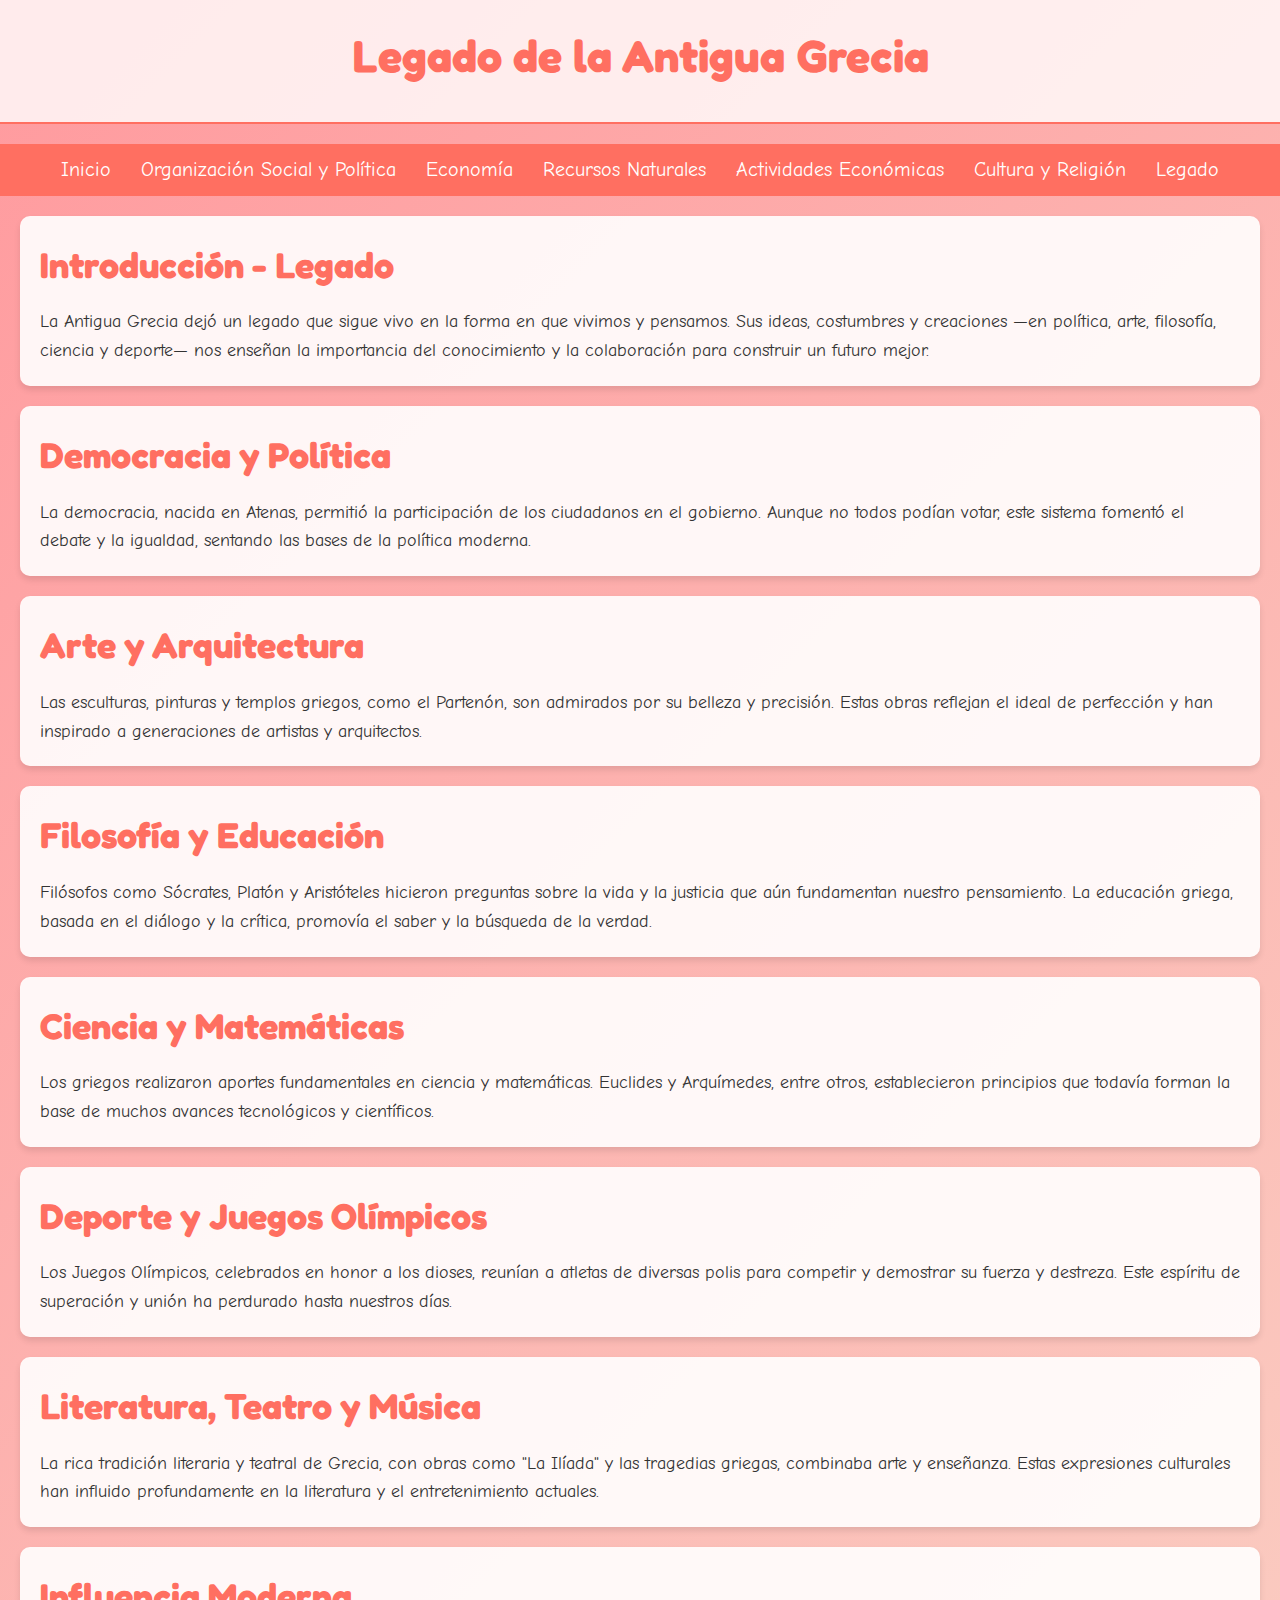
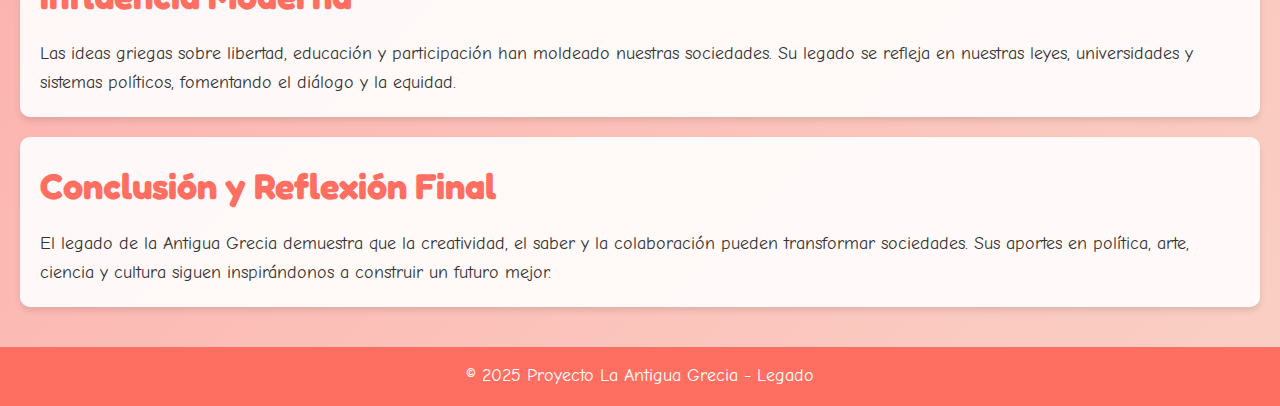
<file: info/legado.html>
<!DOCTYPE html>
<html lang="es">
<head>
  <meta charset="UTF-8">
  <meta name="viewport" content="width=device-width, initial-scale=1.0">
  <title>Legado de la Antigua Grecia</title>
  <link rel="stylesheet" href="../css/styles.css">
</head>
<body>
  <header>
    <h1>Legado de la Antigua Grecia</h1>
  </header>
  <nav>
    <ul>
      <li><a href="../index.html">Inicio</a></li>
      <li><a href="organizacion.html">Organización Social y Política</a></li>
      <li><a href="economia.html">Economía</a></li>
      <li><a href="recursos.html">Recursos Naturales</a></li>
      <li><a href="actividades.html">Actividades Económicas</a></li>
      <li><a href="cultura.html">Cultura y Religión</a></li>
      <li><a href="legado.html">Legado</a></li>
    </ul>
  </nav>
  <main>
    <article>
      <!-- Section 1: Introducción -->
      <section id="introduccion">
        <h2>Introducción - Legado</h2>
        <p>
          La Antigua Grecia dejó un legado que sigue vivo en la forma en que vivimos y pensamos. Sus ideas, costumbres y creaciones —en política, arte, filosofía, ciencia y deporte— nos enseñan la importancia del conocimiento y la colaboración para construir un futuro mejor.
        </p>
      </section>

      <!-- Section 2: Democracia y Política -->
      <section id="democracia">
        <h2>Democracia y Política</h2>
        <p>
          La democracia, nacida en Atenas, permitió la participación de los ciudadanos en el gobierno. Aunque no todos podían votar, este sistema fomentó el debate y la igualdad, sentando las bases de la política moderna.
        </p>
      </section>

      <!-- Section 3: Arte y Arquitectura -->
      <section id="arte-arquitectura">
        <h2>Arte y Arquitectura</h2>
        <p>
          Las esculturas, pinturas y templos griegos, como el Partenón, son admirados por su belleza y precisión. Estas obras reflejan el ideal de perfección y han inspirado a generaciones de artistas y arquitectos.
        </p>
      </section>

      <!-- Section 4: Filosofía y Educación -->
      <section id="filosofia-educacion">
        <h2>Filosofía y Educación</h2>
        <p>
          Filósofos como Sócrates, Platón y Aristóteles hicieron preguntas sobre la vida y la justicia que aún fundamentan nuestro pensamiento. La educación griega, basada en el diálogo y la crítica, promovía el saber y la búsqueda de la verdad.
        </p>
      </section>

      <!-- Section 5: Ciencia y Matemáticas -->
      <section id="ciencia-matematicas">
        <h2>Ciencia y Matemáticas</h2>
        <p>
          Los griegos realizaron aportes fundamentales en ciencia y matemáticas. Euclides y Arquímedes, entre otros, establecieron principios que todavía forman la base de muchos avances tecnológicos y científicos.
        </p>
      </section>

      <!-- Section 6: Deporte y Juegos Olímpicos -->
      <section id="deporte">
        <h2>Deporte y Juegos Olímpicos</h2>
        <p>
          Los Juegos Olímpicos, celebrados en honor a los dioses, reunían a atletas de diversas polis para competir y demostrar su fuerza y destreza. Este espíritu de superación y unión ha perdurado hasta nuestros días.
        </p>
      </section>

      <!-- Section 7: Literatura, Teatro y Música -->
      <section id="literatura">
        <h2>Literatura, Teatro y Música</h2>
        <p>
          La rica tradición literaria y teatral de Grecia, con obras como "La Ilíada" y las tragedias griegas, combinaba arte y enseñanza. Estas expresiones culturales han influido profundamente en la literatura y el entretenimiento actuales.
        </p>
      </section>

      <!-- Section 8: Influencia Moderna -->
      <section id="pensamiento">
        <h2>Influencia Moderna</h2>
        <p>
          Las ideas griegas sobre libertad, educación y participación han moldeado nuestras sociedades. Su legado se refleja en nuestras leyes, universidades y sistemas políticos, fomentando el diálogo y la equidad.
        </p>
      </section>

      <!-- Section 9: Conclusión -->
      <section id="conclusion">
        <h2>Conclusión y Reflexión Final</h2>
        <p>
          El legado de la Antigua Grecia demuestra que la creatividad, el saber y la colaboración pueden transformar sociedades. Sus aportes en política, arte, ciencia y cultura siguen inspirándonos a construir un futuro mejor.
        </p>
      </section>
    </article>
  </main>
  <footer>
    <p>&copy; 2025 Proyecto La Antigua Grecia - Legado</p>
  </footer>
</body>
</html>
</file>
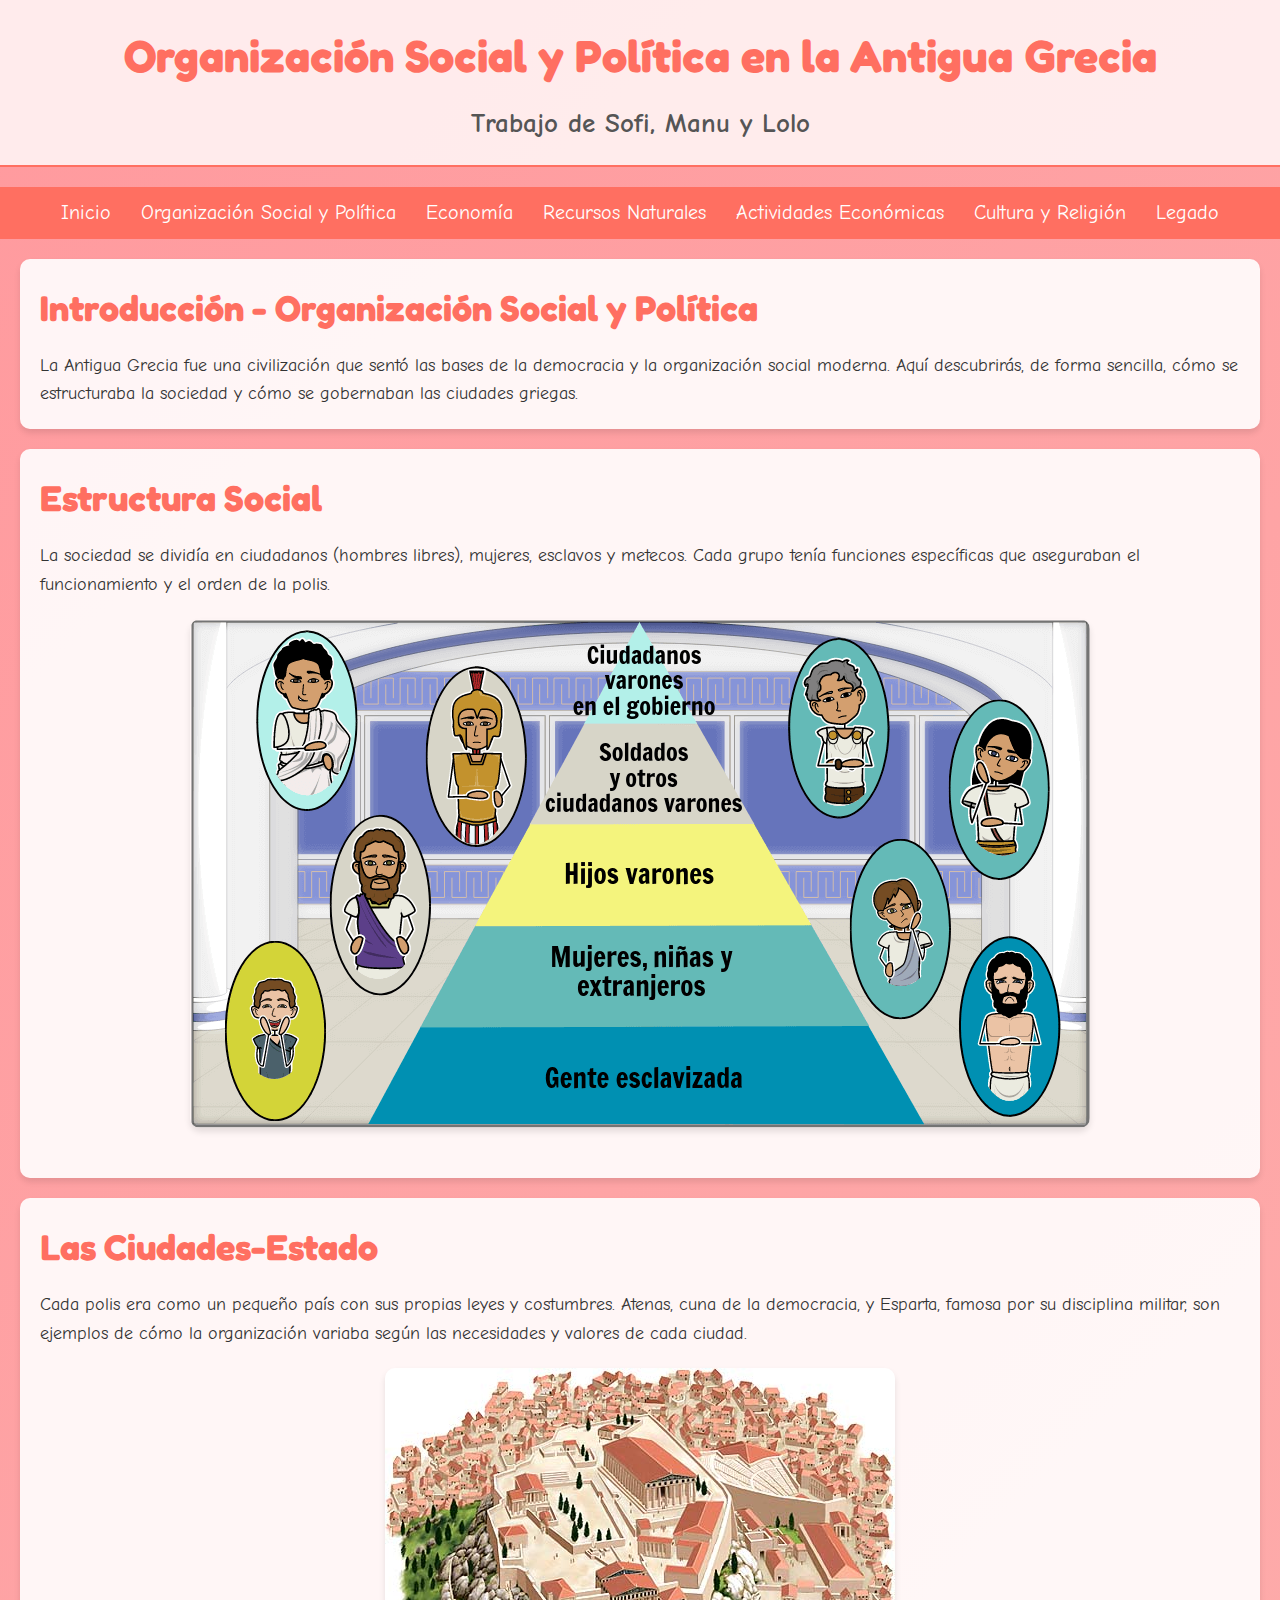
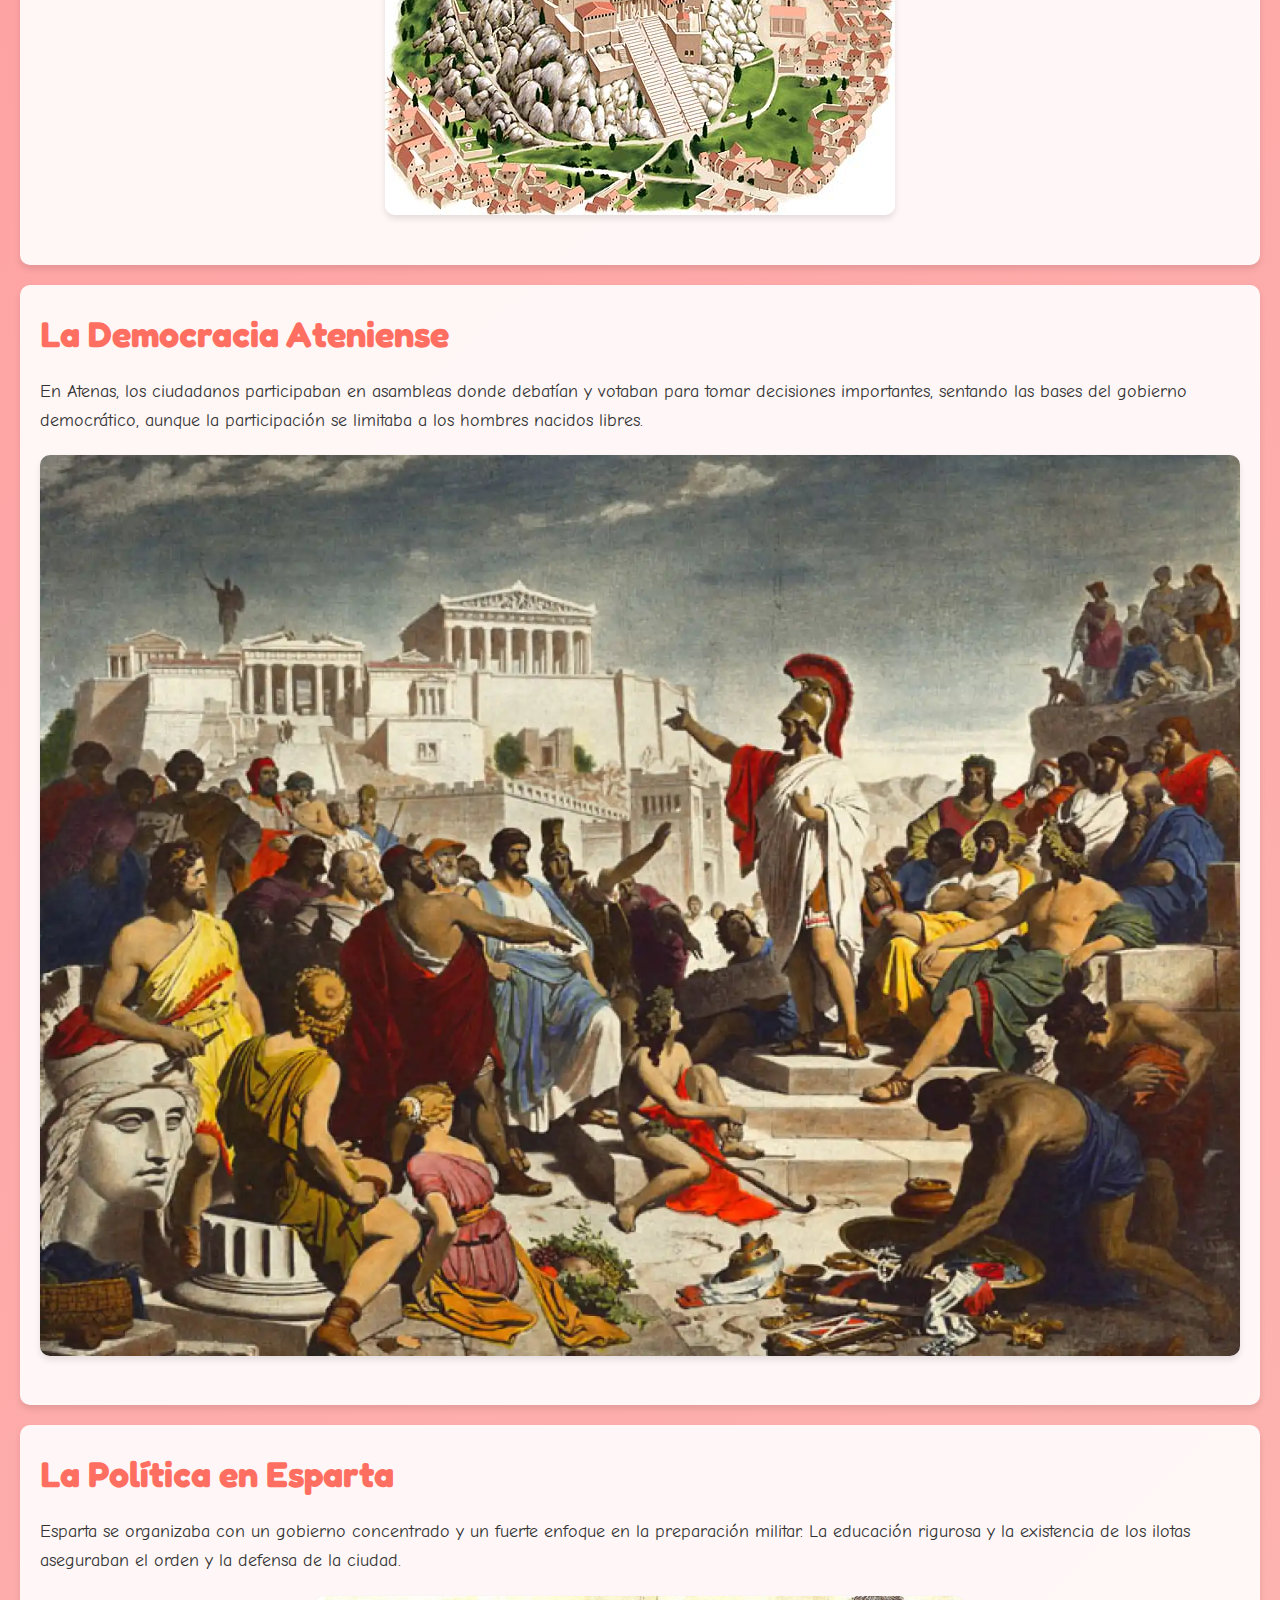
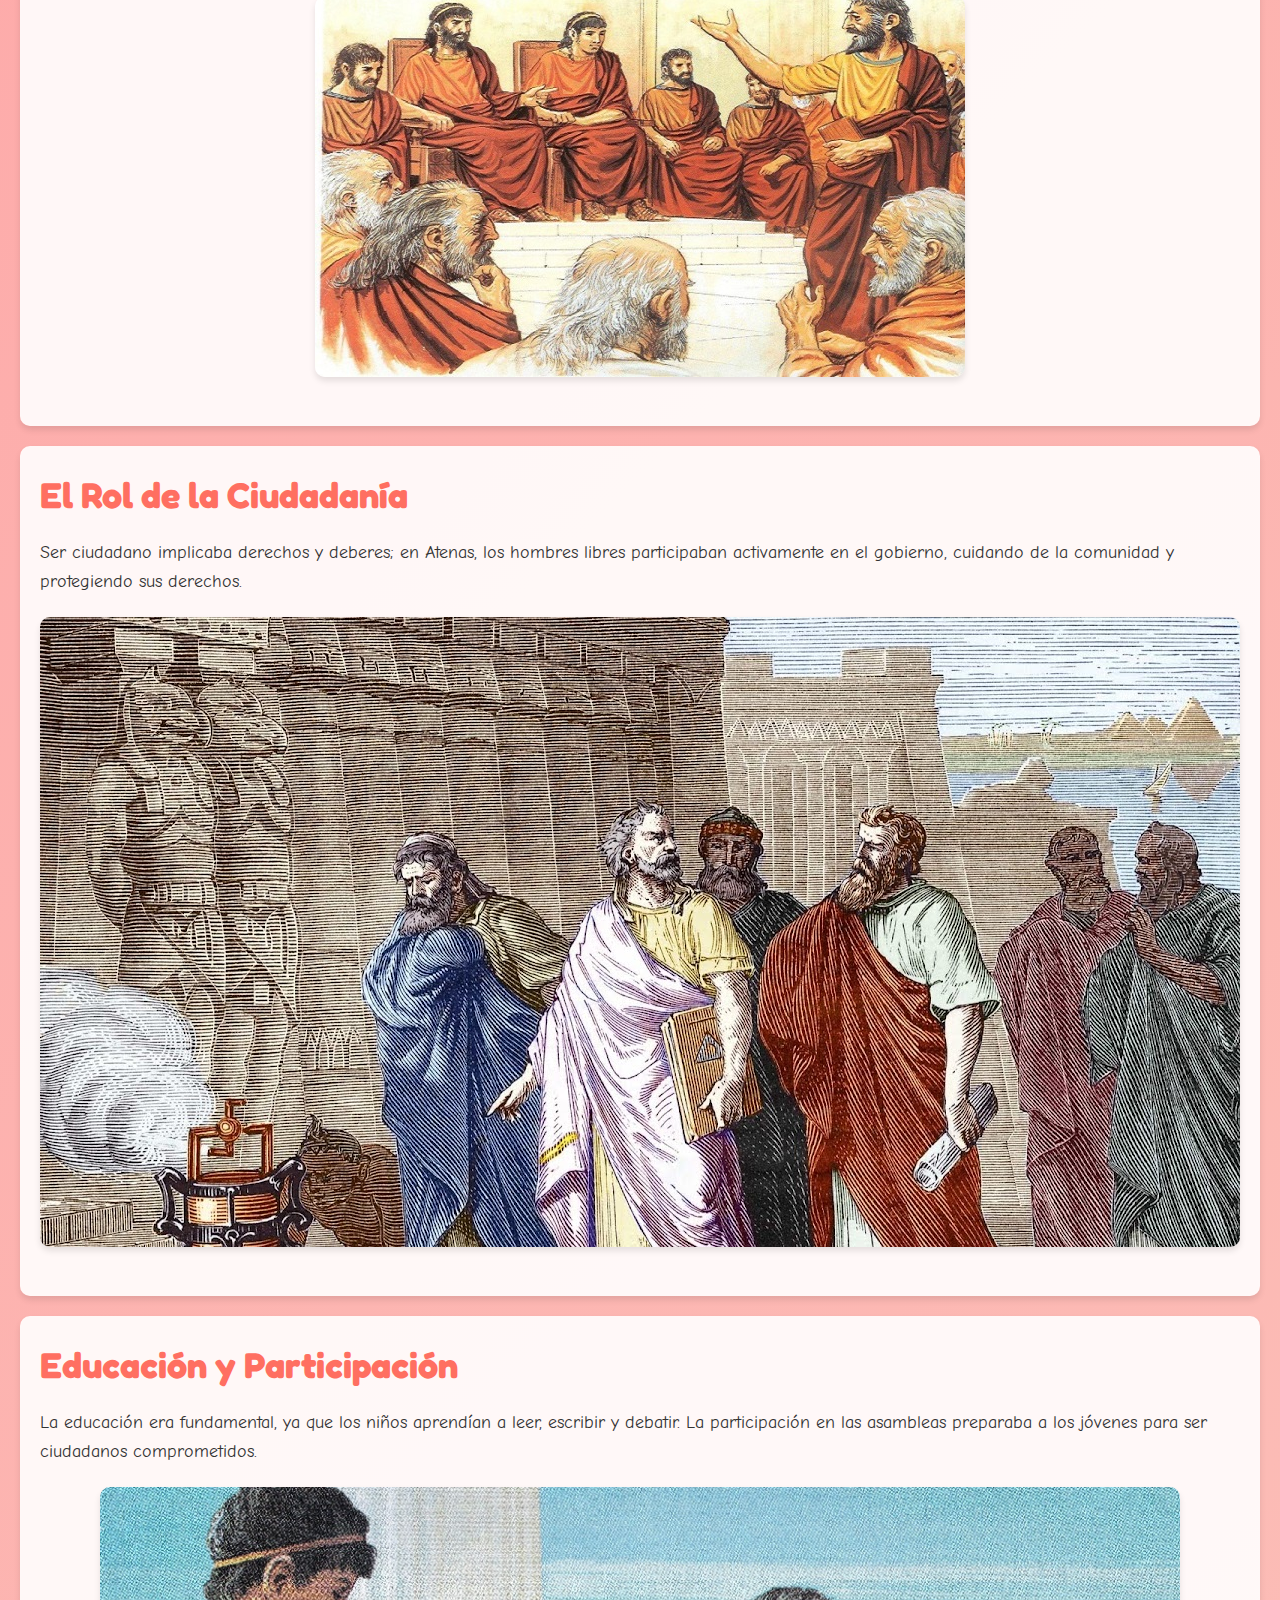
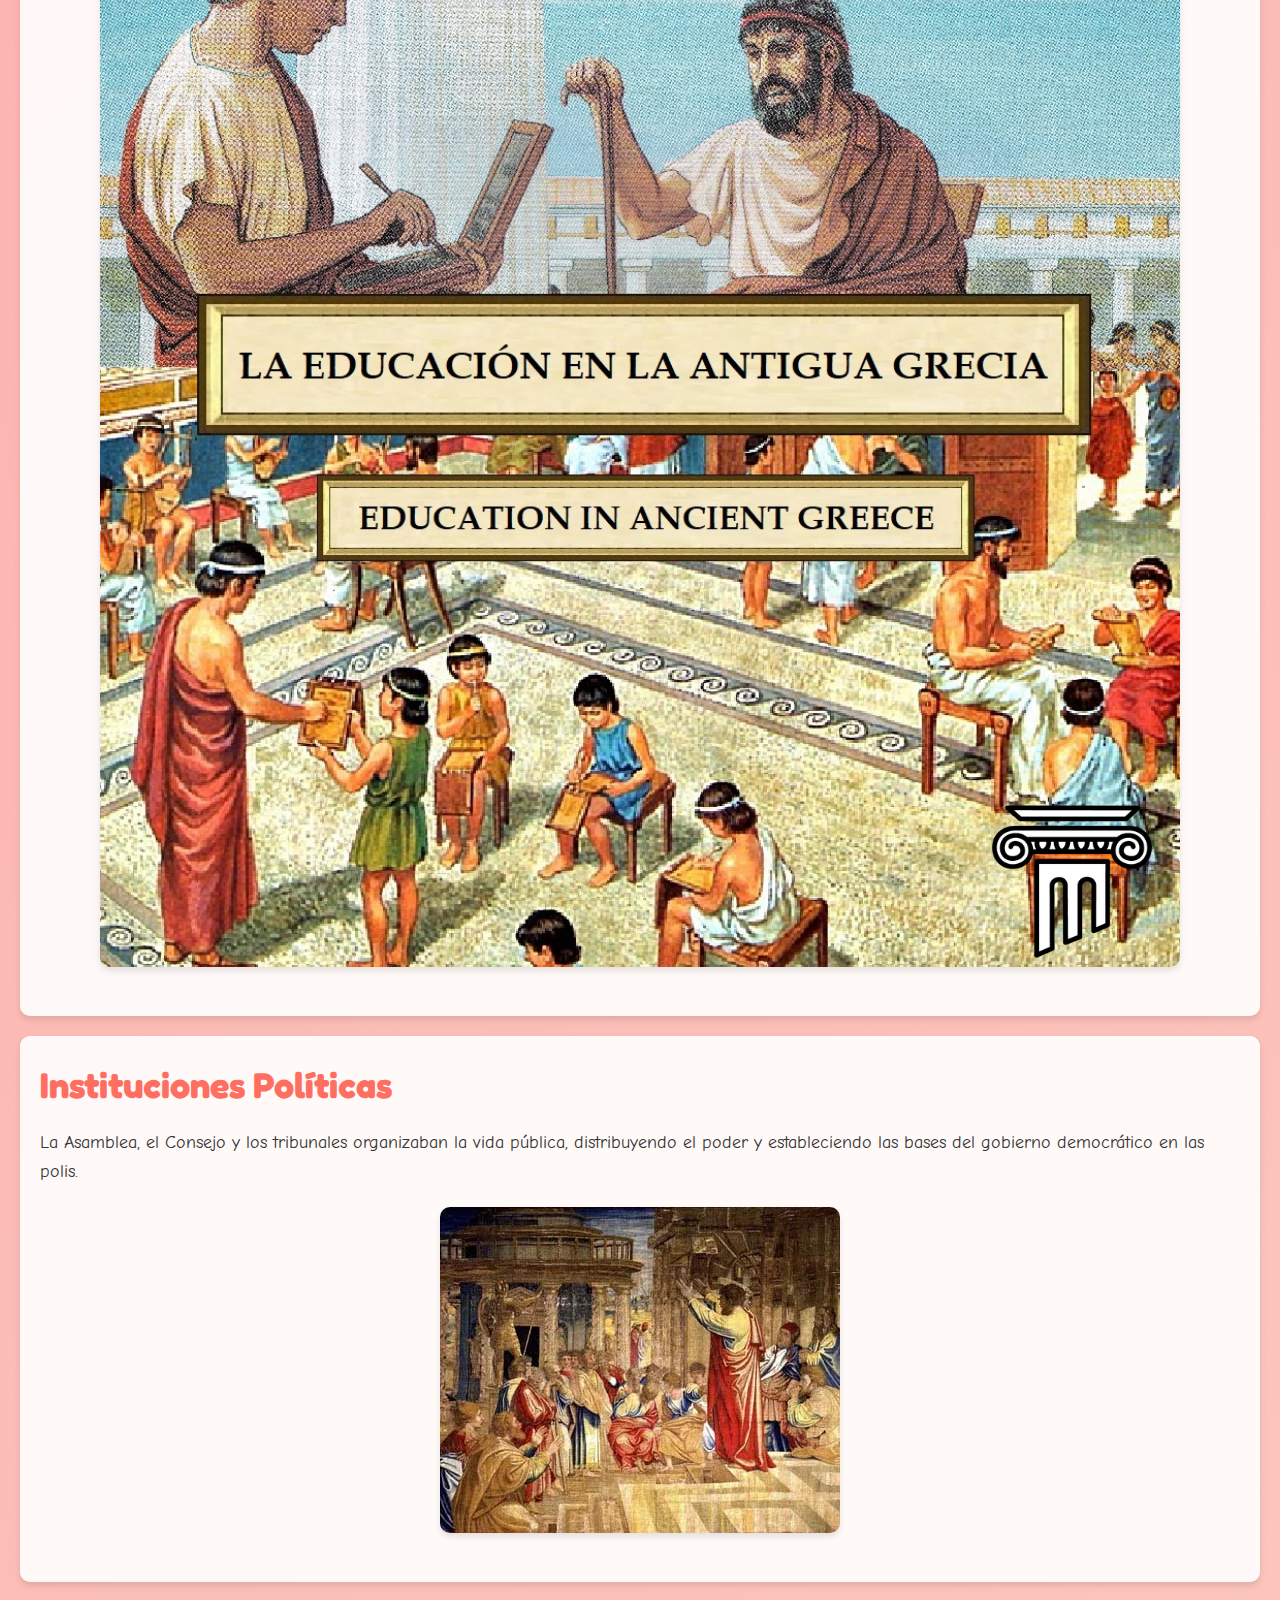
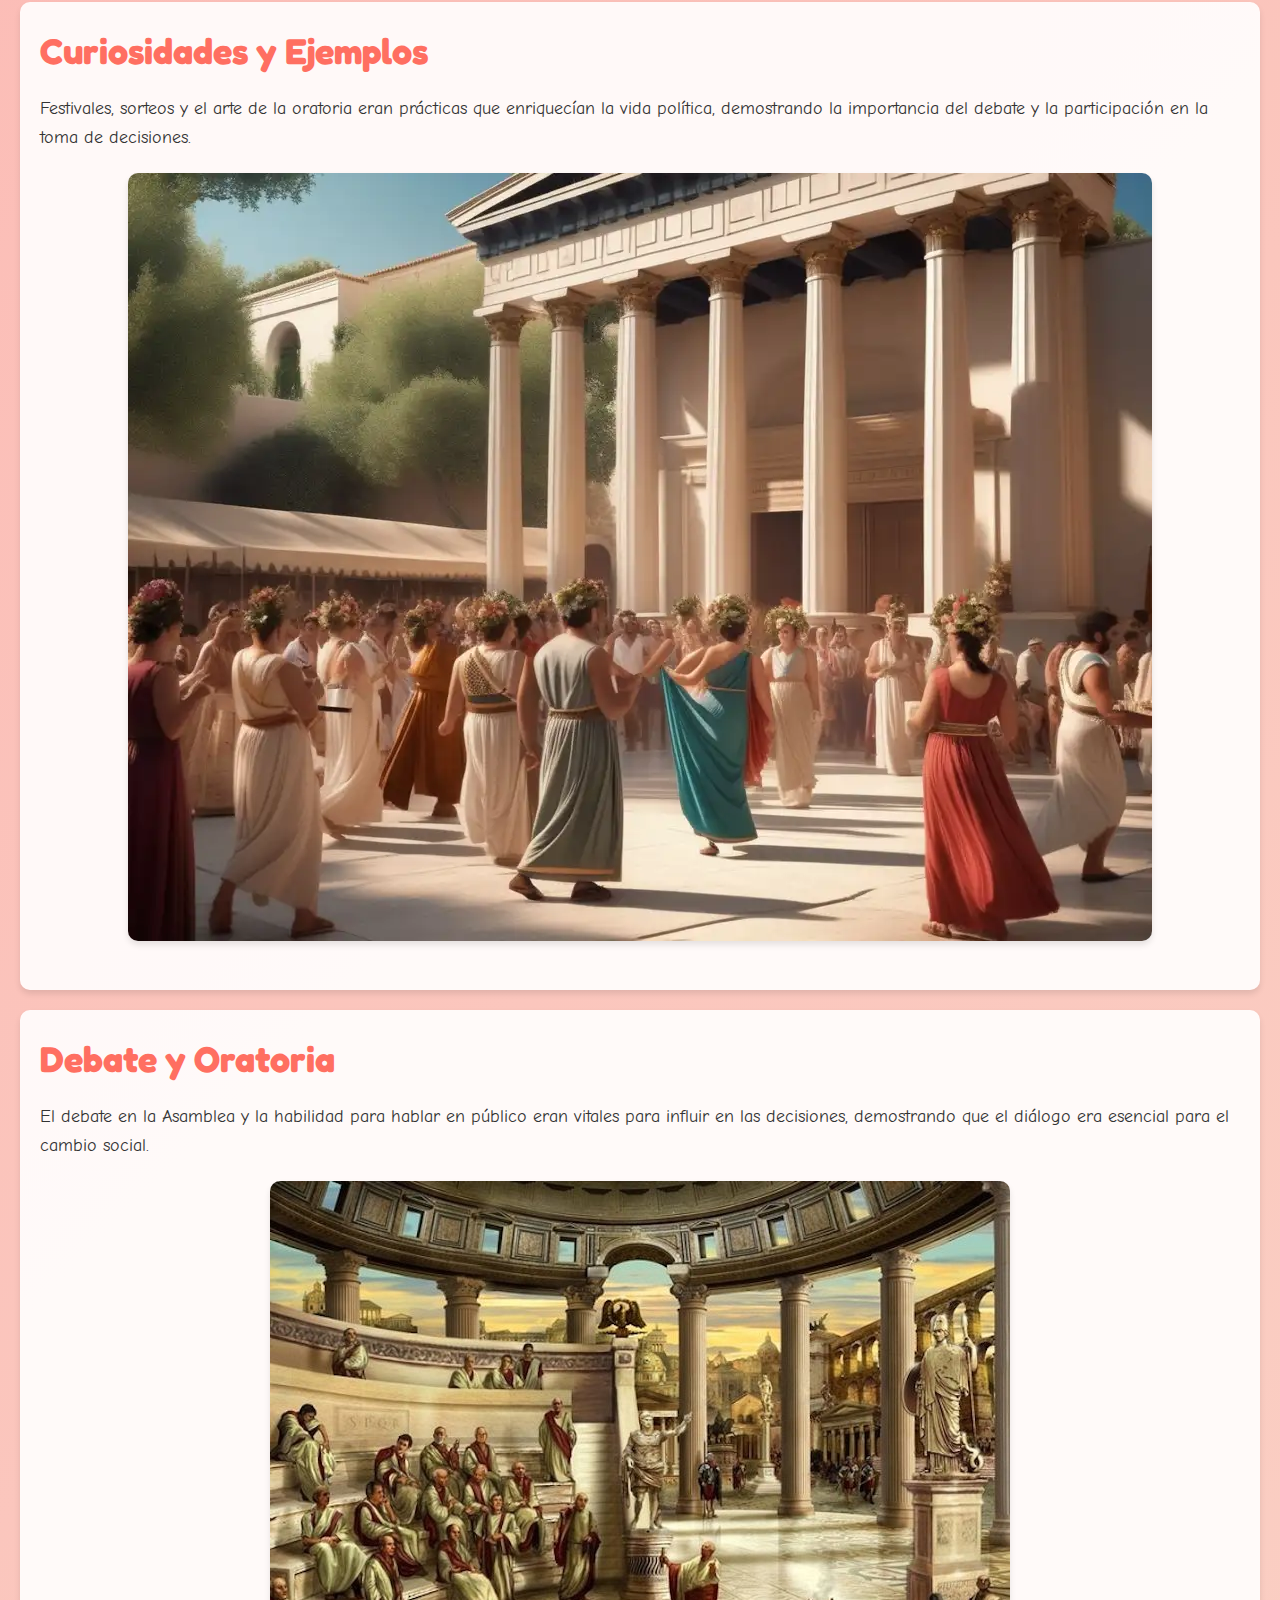
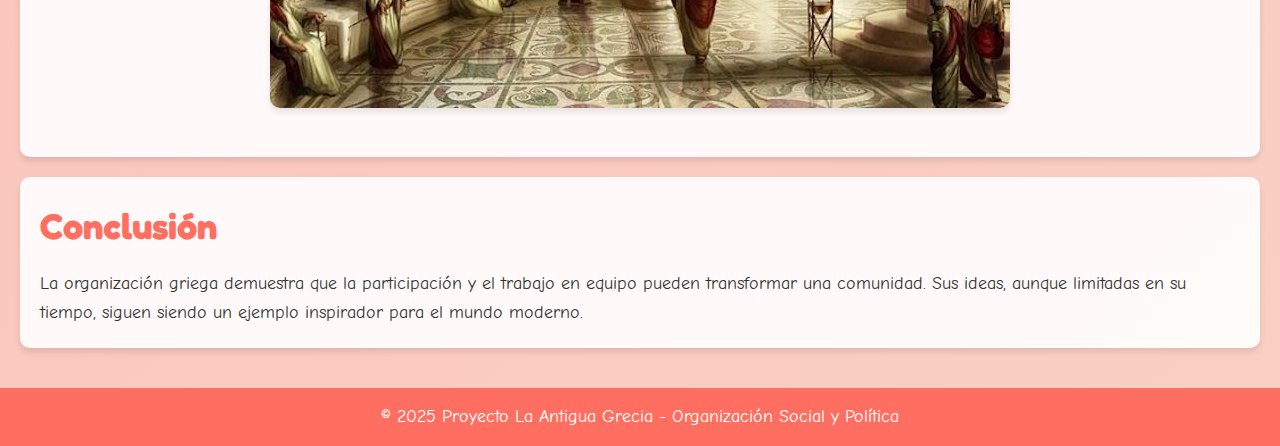
<file: info/organizacion.html>
<!DOCTYPE html>
<html lang="es">
<head>
  <meta charset="UTF-8">
  <meta name="viewport" content="width=device-width, initial-scale=1.0">
  <title>Organización Social y Política - La Antigua Grecia</title>
  <link rel="stylesheet" href="../css/styles.css">
</head>
<body>
  <header>
    <h1>Organización Social y Política en la Antigua Grecia</h1>
    <h4>Trabajo de Sofi, Manu y Lolo</h4>
  </header>
  <nav>
    <ul>
      <li><a href="../index.html">Inicio</a></li>
      <li><a href="organizacion.html">Organización Social y Política</a></li>
      <li><a href="../info/economia.html">Economía</a></li>
      <li><a href="../info/recursos.html">Recursos Naturales</a></li>
      <li><a href="../info/actividades.html">Actividades Económicas</a></li>
      <li><a href="../info/cultura.html">Cultura y Religión</a></li>
      <li><a href="../info/legado.html">Legado</a></li>
    </ul>
  </nav>
  <main>
    <article>
      <!-- Section 1: Introducción -->
      <section id="introduccion">
        <h2>Introducción - Organización Social y Política</h2>
        <p>
          La Antigua Grecia fue una civilización que sentó las bases de la democracia y la organización social moderna. Aquí descubrirás, de forma sencilla, cómo se estructuraba la sociedad y cómo se gobernaban las ciudades griegas.
        </p>
      </section>
      

      <!-- Section 2: Estructura Social -->
      <section id="estructura-social">
        <h2>Estructura Social</h2>
        <p>
          La sociedad se dividía en ciudadanos (hombres libres), mujeres, esclavos y metecos. Cada grupo tenía funciones específicas que aseguraban el funcionamiento y el orden de la polis.
        </p>
        <div class="img-container">
          <img src="../info/img/organizacion.png" alt="Organización Antigua Grecia" class="info-image">
        </div>
      </section>
      

      <!-- Section 3: Las Ciudades-Estado (Polis) -->
      <section id="ciudades-estado">
        <h2>Las Ciudades-Estado</h2>
        <p>
          Cada polis era como un pequeño país con sus propias leyes y costumbres. Atenas, cuna de la democracia, y Esparta, famosa por su disciplina militar, son ejemplos de cómo la organización variaba según las necesidades y valores de cada ciudad.
        </p>
        <div class="img-container">
          <img src="../info/img/ciudadestado.jpg" alt="Organización Antigua Grecia" class="info-image">
        </div>
      </section>
      

      <!-- Section 4: La Democracia Ateniense -->
      <section id="democracia-ateniense">
        <h2>La Democracia Ateniense</h2>
        <p>
          En Atenas, los ciudadanos participaban en asambleas donde debatían y votaban para tomar decisiones importantes, sentando las bases del gobierno democrático, aunque la participación se limitaba a los hombres nacidos libres.
        </p>
        <div class="img-container">
          <img src="../info/img/democraciaateniense.webp" alt="Organización Antigua Grecia" class="info-image">
        </div>
      </section>
      

      <!-- Section 5: La Política en Esparta -->
      <section id="politica-espartana">
        <h2>La Política en Esparta</h2>
        <p>
          Esparta se organizaba con un gobierno concentrado y un fuerte enfoque en la preparación militar. La educación rigurosa y la existencia de los ilotas aseguraban el orden y la defensa de la ciudad.
        </p>
        <div class="img-container">
          <img src="../info/img/politicaesparta.jpg" alt="Organización Antigua Grecia" class="info-image">
        </div>
      </section>
      

      <!-- Section 6: El Rol de la Ciudadanía -->
      <section id="rol-ciudadania">
        <h2>El Rol de la Ciudadanía</h2>
        <p>
          Ser ciudadano implicaba derechos y deberes; en Atenas, los hombres libres participaban activamente en el gobierno, cuidando de la comunidad y protegiendo sus derechos.
        </p>
        <div class="img-container">
          <img src="../info/img/ciudadanosgriegos.jpg" alt="Organización Antigua Grecia" class="info-image">
        </div>
      </section>
      

      <!-- Section 7: Educación y Participación -->
      <section id="educacion-participacion">
        <h2>Educación y Participación</h2>
        <p>
          La educación era fundamental, ya que los niños aprendían a leer, escribir y debatir. La participación en las asambleas preparaba a los jóvenes para ser ciudadanos comprometidos.
        </p>
        <div class="img-container">
          <img src="../info/img/educacion.png" alt="Organización Antigua Grecia" class="info-image">
        </div>
      </section>
      

      <!-- Section 8: Instituciones Políticas -->
      <section id="instituciones">
        <h2>Instituciones Políticas</h2>
        <p>
          La Asamblea, el Consejo y los tribunales organizaban la vida pública, distribuyendo el poder y estableciendo las bases del gobierno democrático en las polis.
        </p>
        <div class="img-container">
          <img src="../info/img/tribunales.webp" alt="Organización Antigua Grecia" class="info-image">
        </div>
      </section>
      

      <!-- Section 9: Curiosidades y Ejemplos -->
      <section id="curiosidades">
        <h2>Curiosidades y Ejemplos</h2>
        <p>
          Festivales, sorteos y el arte de la oratoria eran prácticas que enriquecían la vida política, demostrando la importancia del debate y la participación en la toma de decisiones.
        </p>
        <div class="img-container">
          <img src="../info/img/festivales.webp" alt="Organización Antigua Grecia" class="info-image">
        </div>
      </section>
      

      <!-- Section 10: Evolución y Cambios -->
      

      <!-- Section 11: La Familia y la Comunidad -->
      

      <!-- Section 12: Debate y Oratoria -->
      <section id="debate-oratoria">
        <h2>Debate y Oratoria</h2>
        <p>
          El debate en la Asamblea y la habilidad para hablar en público eran vitales para influir en las decisiones, demostrando que el diálogo era esencial para el cambio social.
        </p>
        <div class="img-container">
          <img src="../info/img/debate.jpg" alt="Organización Antigua Grecia" class="info-image">
        </div>
      </section>

      <!-- Section 13: Rituales y Celebraciones -->
      

      <!-- Section 14: Impacto y Legado -->
      

      <!-- Section 15: Conclusiones -->
      <section id="conclusion">
        <h2>Conclusión</h2>
        <p>
          La organización griega demuestra que la participación y el trabajo en equipo pueden transformar una comunidad. Sus ideas, aunque limitadas en su tiempo, siguen siendo un ejemplo inspirador para el mundo moderno.
        </p>
      </section>

      <!-- Section 16: Reflexiones Finales y Actividad -->
      

      <!-- Section 17: Información Adicional y Recursos -->
      

      <!-- Section 18: Extensión del Conocimiento -->
      

      <!-- Section 19: Resumen y Síntesis -->
      

      <!-- Section 20: Reflexión Final -->
      
    </article>
  </main>
  <footer>
    <p>&copy; 2025 Proyecto La Antigua Grecia - Organización Social y Política</p>
  </footer>
</body>
</html>
</file>
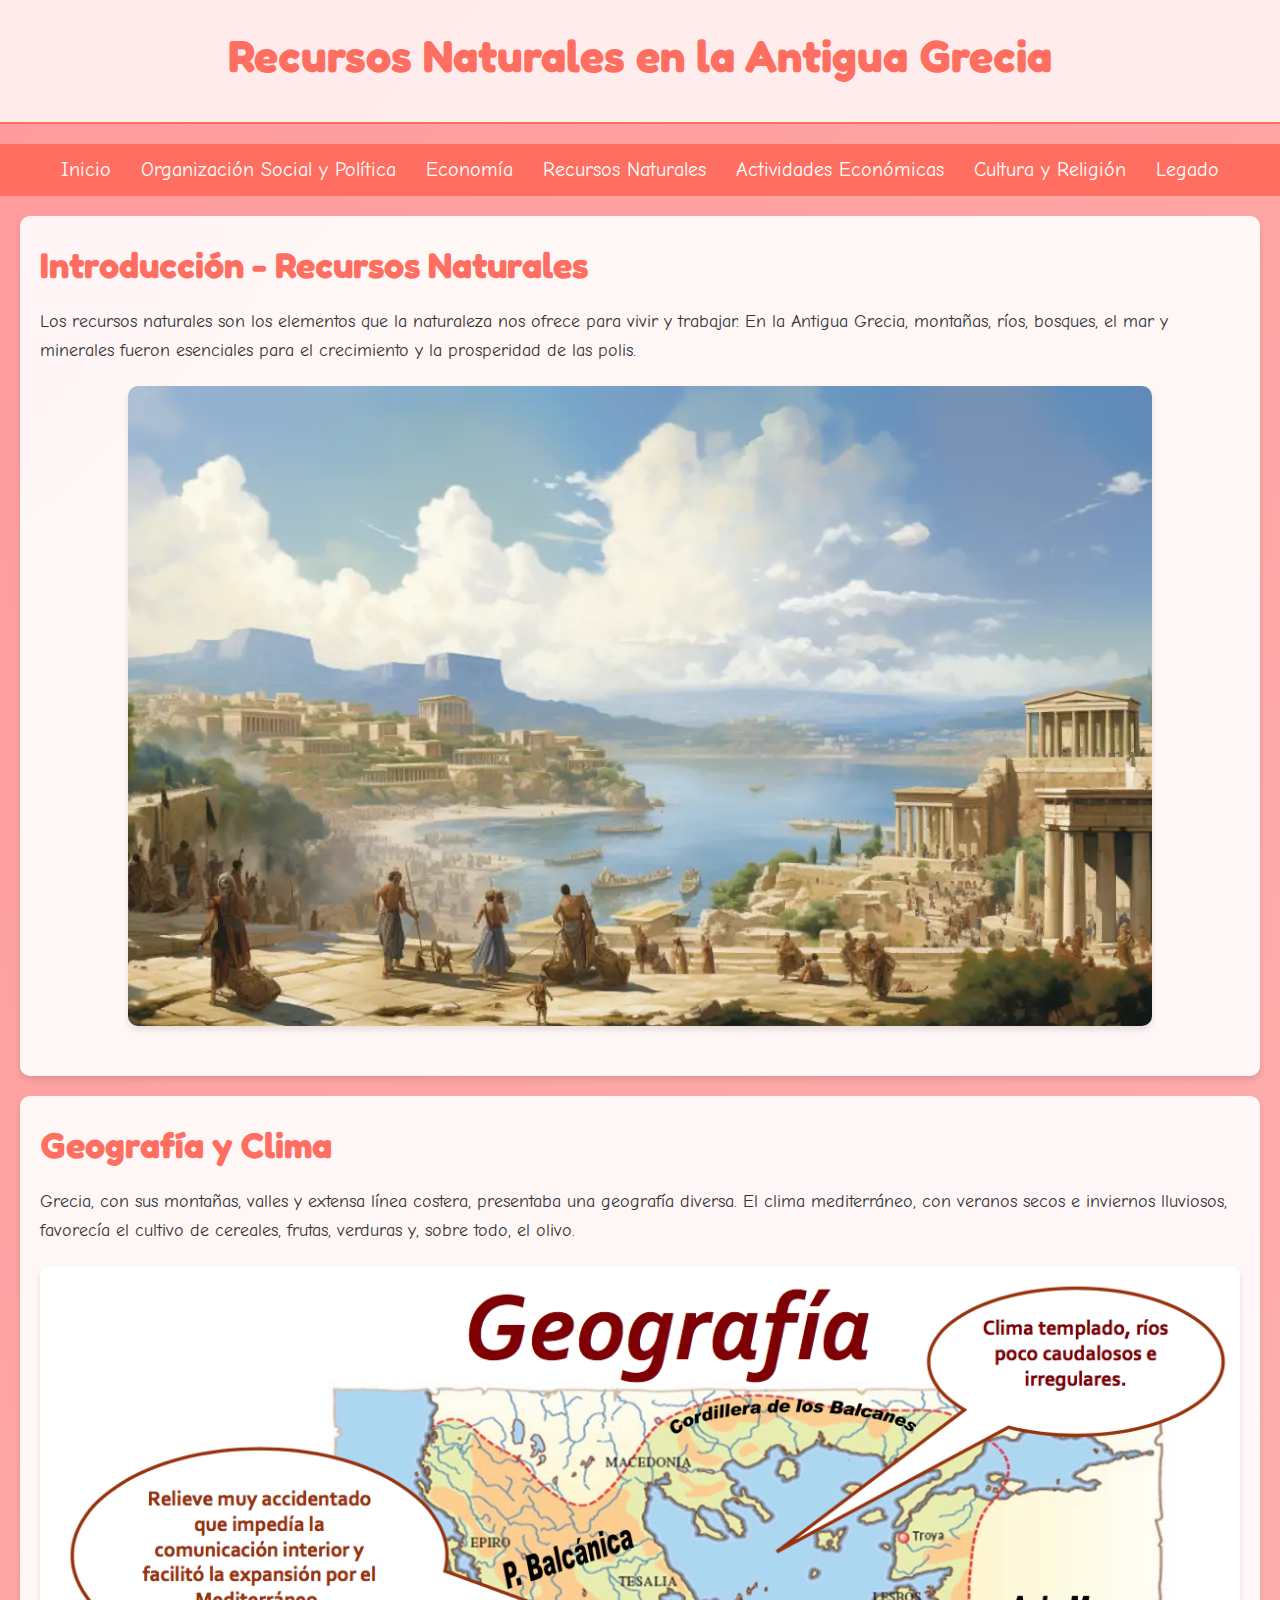
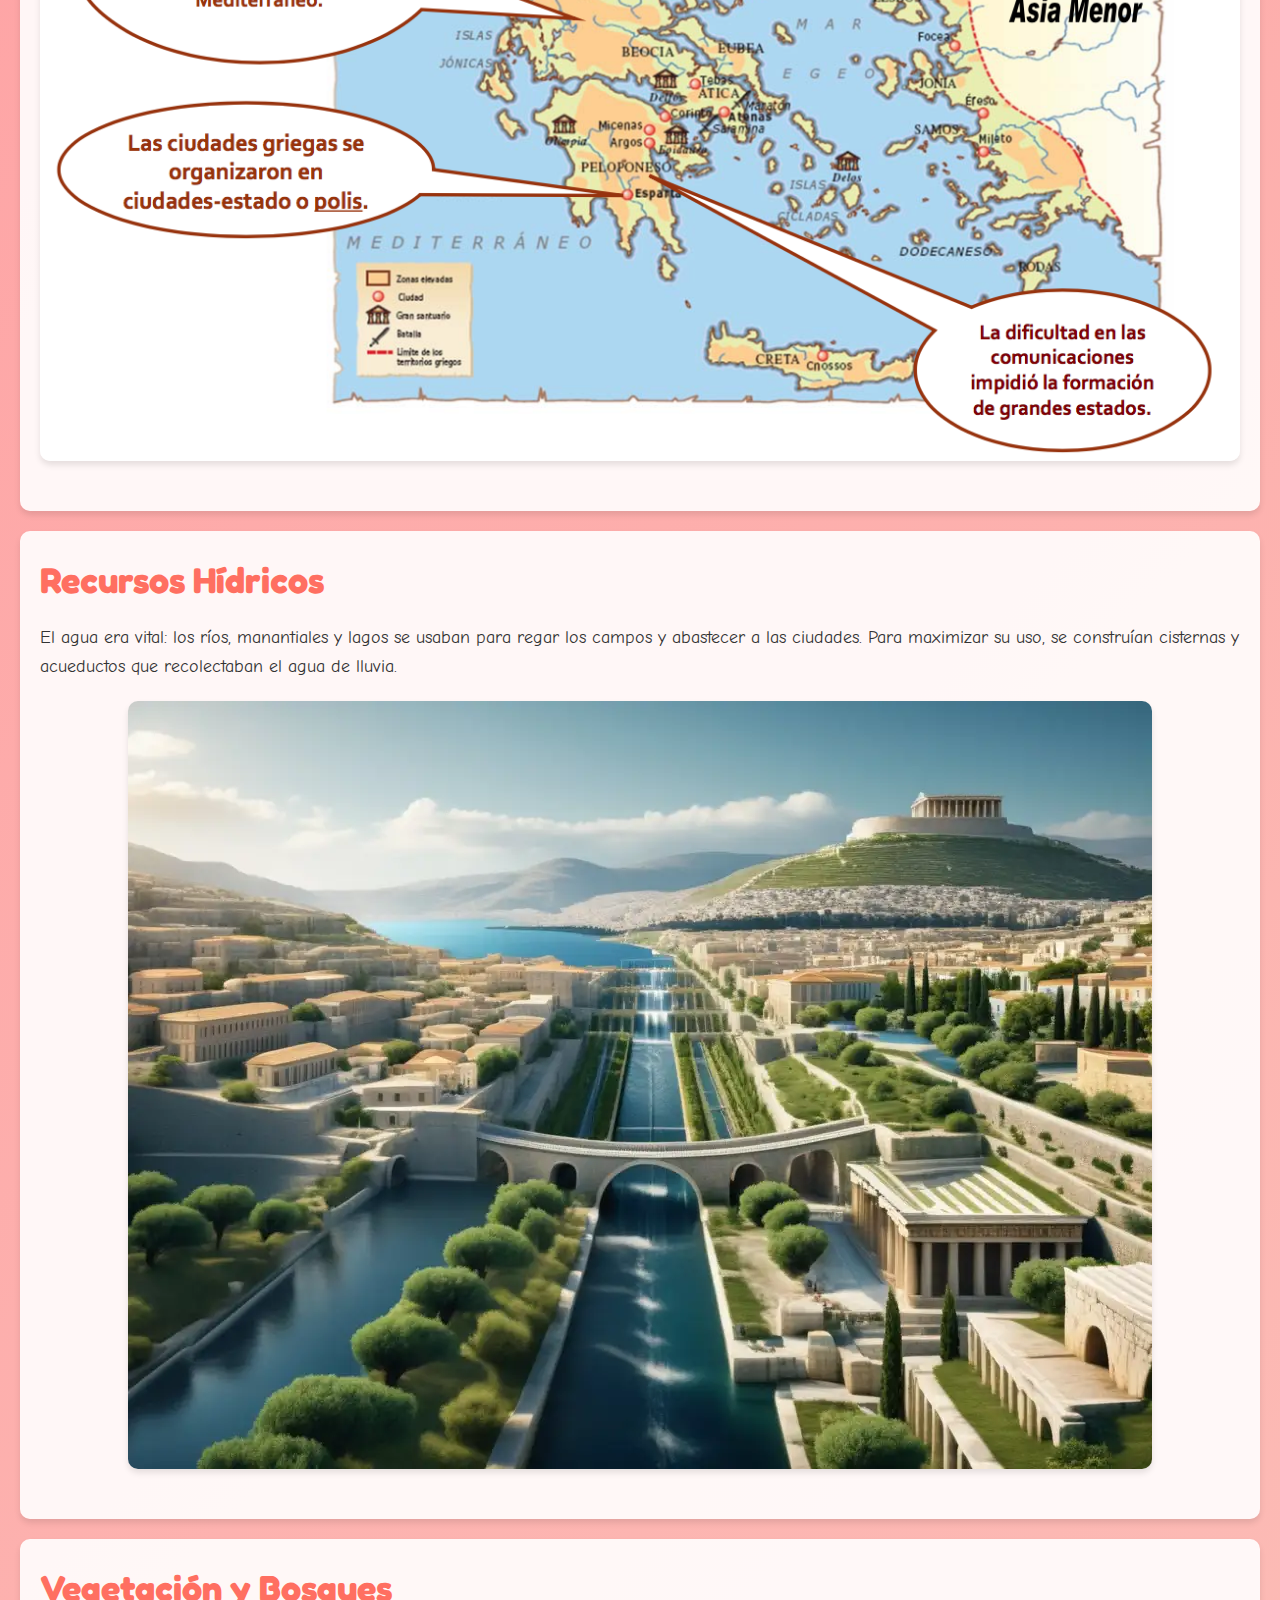
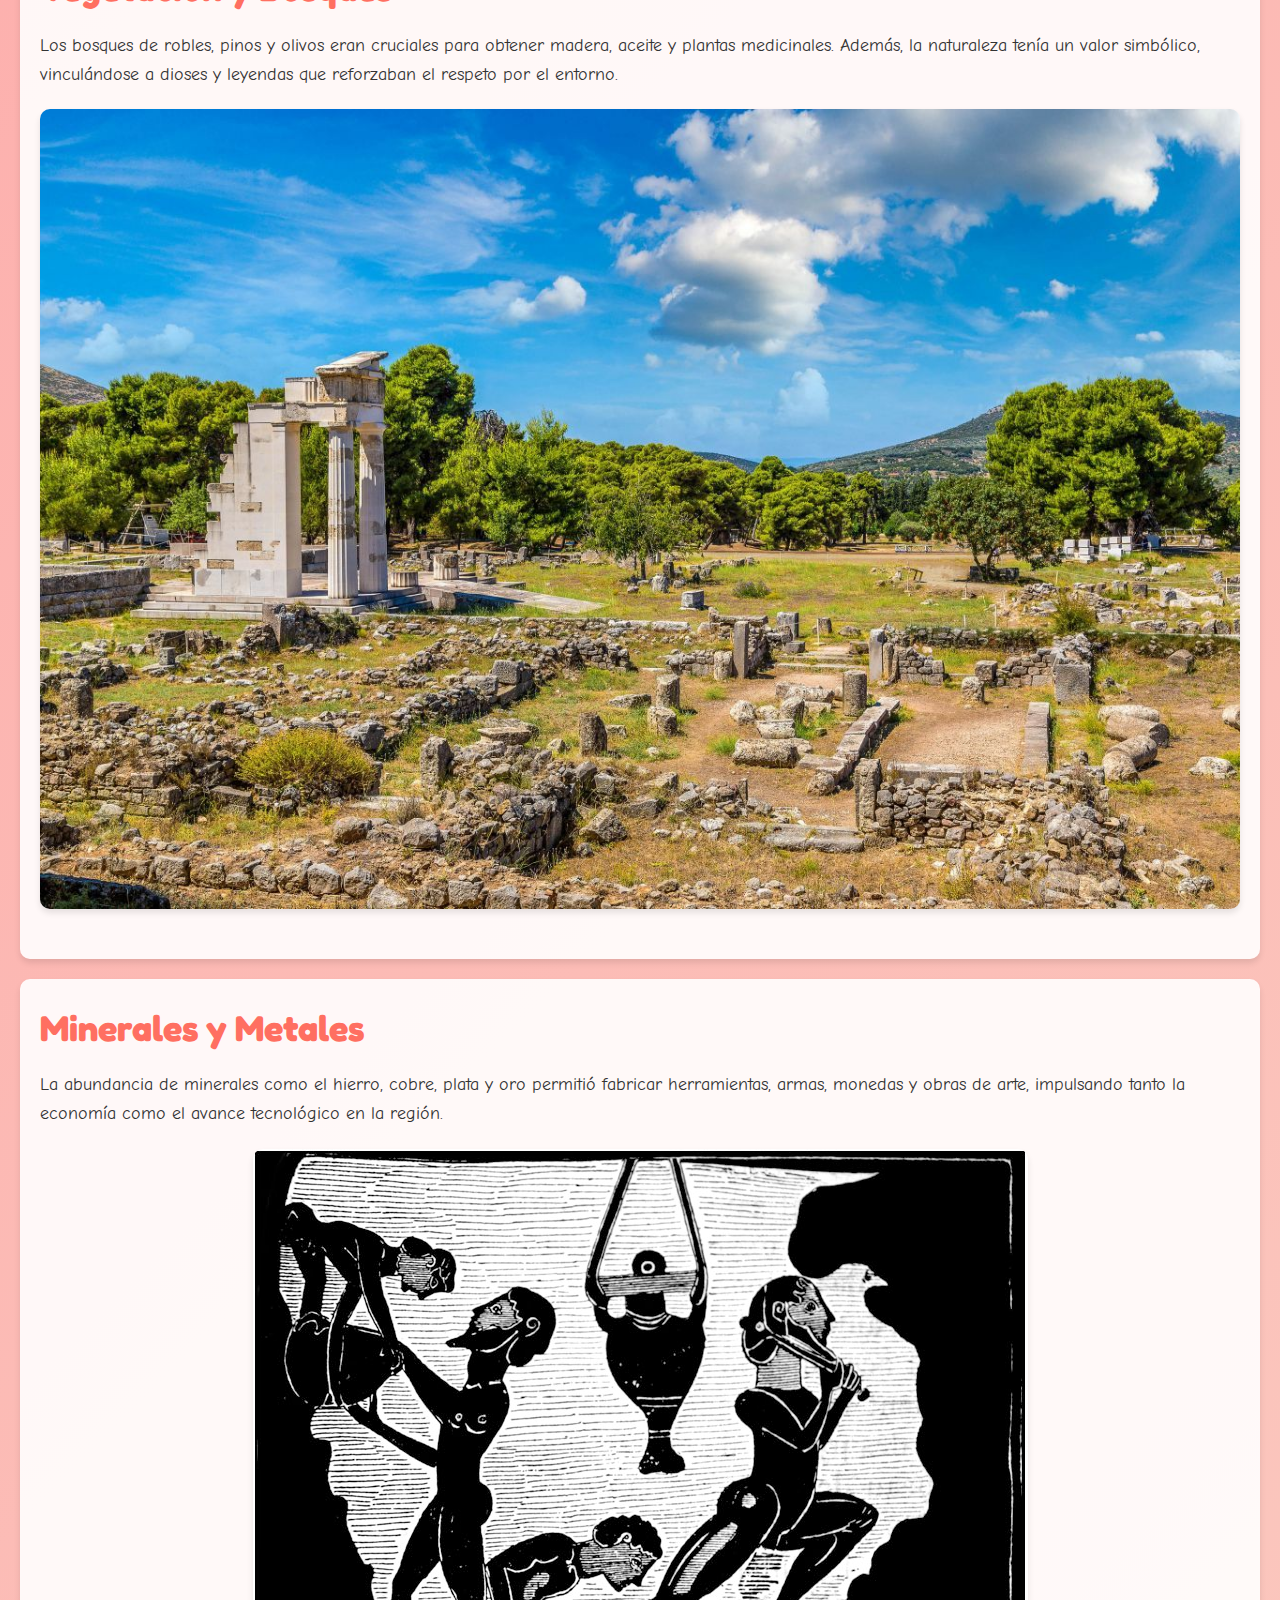
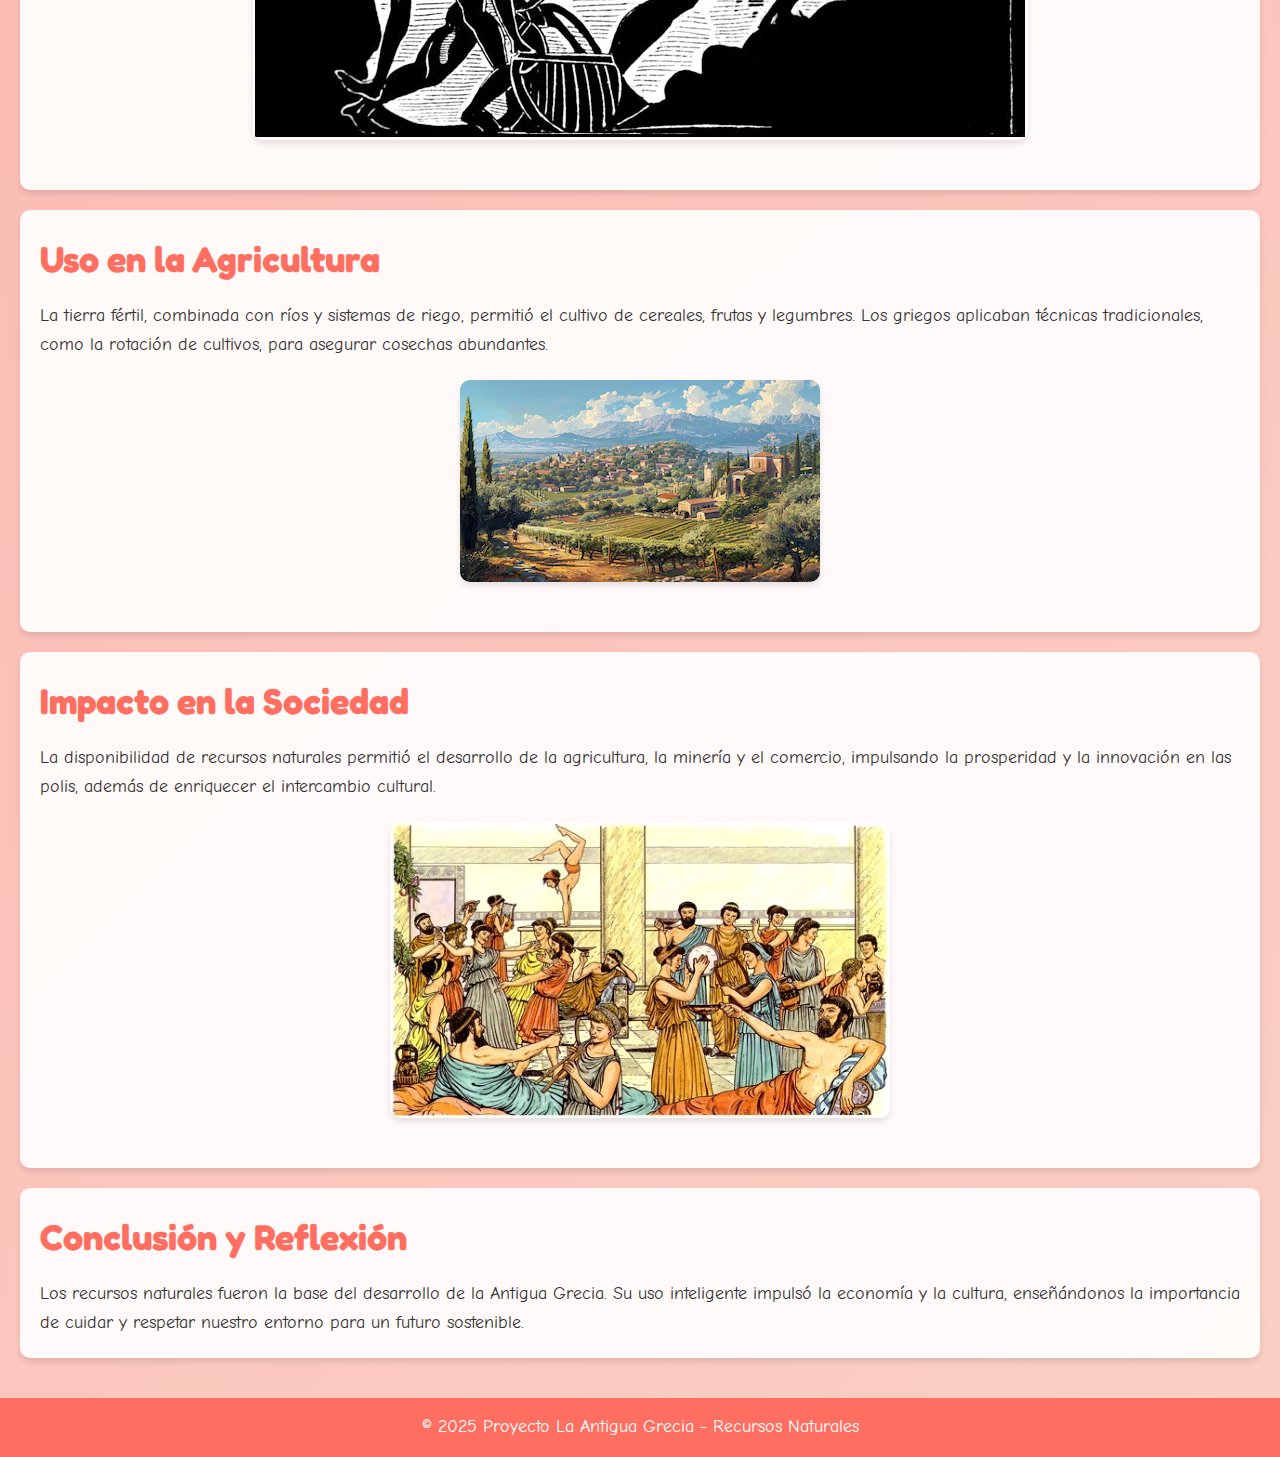
<file: info/recursos.html>
<!DOCTYPE html>
<html lang="es">
<head>
  <meta charset="UTF-8">
  <meta name="viewport" content="width=device-width, initial-scale=1.0">
  <title>Recursos Naturales en la Antigua Grecia</title>
  <link rel="stylesheet" href="../css/styles.css">
</head>
<body>
  <header>
    <h1>Recursos Naturales en la Antigua Grecia</h1>
  </header>
  <nav>
    <ul>
      <li><a href="../index.html">Inicio</a></li>
      <li><a href="organizacion.html">Organización Social y Política</a></li>
      <li><a href="economia.html">Economía</a></li>
      <li><a href="recursos.html">Recursos Naturales</a></li>
      <li><a href="actividades.html">Actividades Económicas</a></li>
      <li><a href="cultura.html">Cultura y Religión</a></li>
      <li><a href="legado.html">Legado</a></li>
    </ul>
  </nav>
  <main>
    <article>
      <!-- Section 1: Introducción -->
      <section id="introduccion">
        <h2>Introducción - Recursos Naturales</h2>
        <p>
          Los recursos naturales son los elementos que la naturaleza nos ofrece para vivir y trabajar. En la Antigua Grecia, montañas, ríos, bosques, el mar y minerales fueron esenciales para el crecimiento y la prosperidad de las polis.
        </p>
        <div class="img-container">
          <img src="../info/img/recursosnaturales.webp" alt="Organización Antigua Grecia" class="info-image">
        </div>
      </section>

      <!-- Section 2: Geografía y Clima -->
      <section id="geografia-clima">
        <h2>Geografía y Clima</h2>
        <p>
          Grecia, con sus montañas, valles y extensa línea costera, presentaba una geografía diversa. El clima mediterráneo, con veranos secos e inviernos lluviosos, favorecía el cultivo de cereales, frutas, verduras y, sobre todo, el olivo.
        </p>
        <div class="img-container">
          <img src="../info/img/geografia.png" alt="Organización Antigua Grecia" class="info-image">
        </div>
      </section>

      <!-- Section 3: Recursos Hídricos -->
      <section id="recursos-hidricos">
        <h2>Recursos Hídricos</h2>
        <p>
          El agua era vital: los ríos, manantiales y lagos se usaban para regar los campos y abastecer a las ciudades. Para maximizar su uso, se construían cisternas y acueductos que recolectaban el agua de lluvia.
        </p>
        <div class="img-container">
          <img src="../info/img/gestionsanitaria.webp" alt="Organización Antigua Grecia" class="info-image">
        </div>
      </section>

      <!-- Section 4: Vegetación y Bosques -->
      <section id="vegetacion-bosques">
        <h2>Vegetación y Bosques</h2>
        <p>
          Los bosques de robles, pinos y olivos eran cruciales para obtener madera, aceite y plantas medicinales. Además, la naturaleza tenía un valor simbólico, vinculándose a dioses y leyendas que reforzaban el respeto por el entorno.
        </p>
        <div class="img-container">
          <img src="../info/img/bosques.jpg" alt="Organización Antigua Grecia" class="info-image">
        </div>
      </section>

      <!-- Section 5: Minerales y Metales -->
      <section id="minerales-metales">
        <h2>Minerales y Metales</h2>
        <p>
          La abundancia de minerales como el hierro, cobre, plata y oro permitió fabricar herramientas, armas, monedas y obras de arte, impulsando tanto la economía como el avance tecnológico en la región.
        </p>
        <div class="img-container">
          <img src="../info/img/mineria.jpg" alt="Organización Antigua Grecia" class="info-image">
        </div>
      </section>

      <!-- Section 6: Uso de Recursos en la Agricultura -->
      <section id="agricultura-recursos">
        <h2>Uso en la Agricultura</h2>
        <p>
          La tierra fértil, combinada con ríos y sistemas de riego, permitió el cultivo de cereales, frutas y legumbres. Los griegos aplicaban técnicas tradicionales, como la rotación de cultivos, para asegurar cosechas abundantes.
        </p>
        <div class="img-container">
          <img src="../info/img/agriculturarecursos.avif" alt="Organización Antigua Grecia" class="info-image">
        </div>
      </section>

      <!-- Section 7: Comercio y Transporte -->
      

      <!-- Section 8: Impacto en la Sociedad -->
      <section id="impacto-sociedad">
        <h2>Impacto en la Sociedad</h2>
        <p>
          La disponibilidad de recursos naturales permitió el desarrollo de la agricultura, la minería y el comercio, impulsando la prosperidad y la innovación en las polis, además de enriquecer el intercambio cultural.
        </p>
        <div class="img-container">
          <img src="../info/img/impacto.jpg" alt="Organización Antigua Grecia" class="info-image">
        </div>
      </section>

      <!-- Section 9: Conservación y Valor Cultural -->
      

      <!-- Section 10: Conclusión -->
      <section id="conclusion">
        <h2>Conclusión y Reflexión</h2>
        <p>
          Los recursos naturales fueron la base del desarrollo de la Antigua Grecia. Su uso inteligente impulsó la economía y la cultura, enseñándonos la importancia de cuidar y respetar nuestro entorno para un futuro sostenible.
        </p>
      </section>
    </article>
  </main>
  <footer>
    <p>&copy; 2025 Proyecto La Antigua Grecia - Recursos Naturales</p>
  </footer>
</body>
</html>
</file>
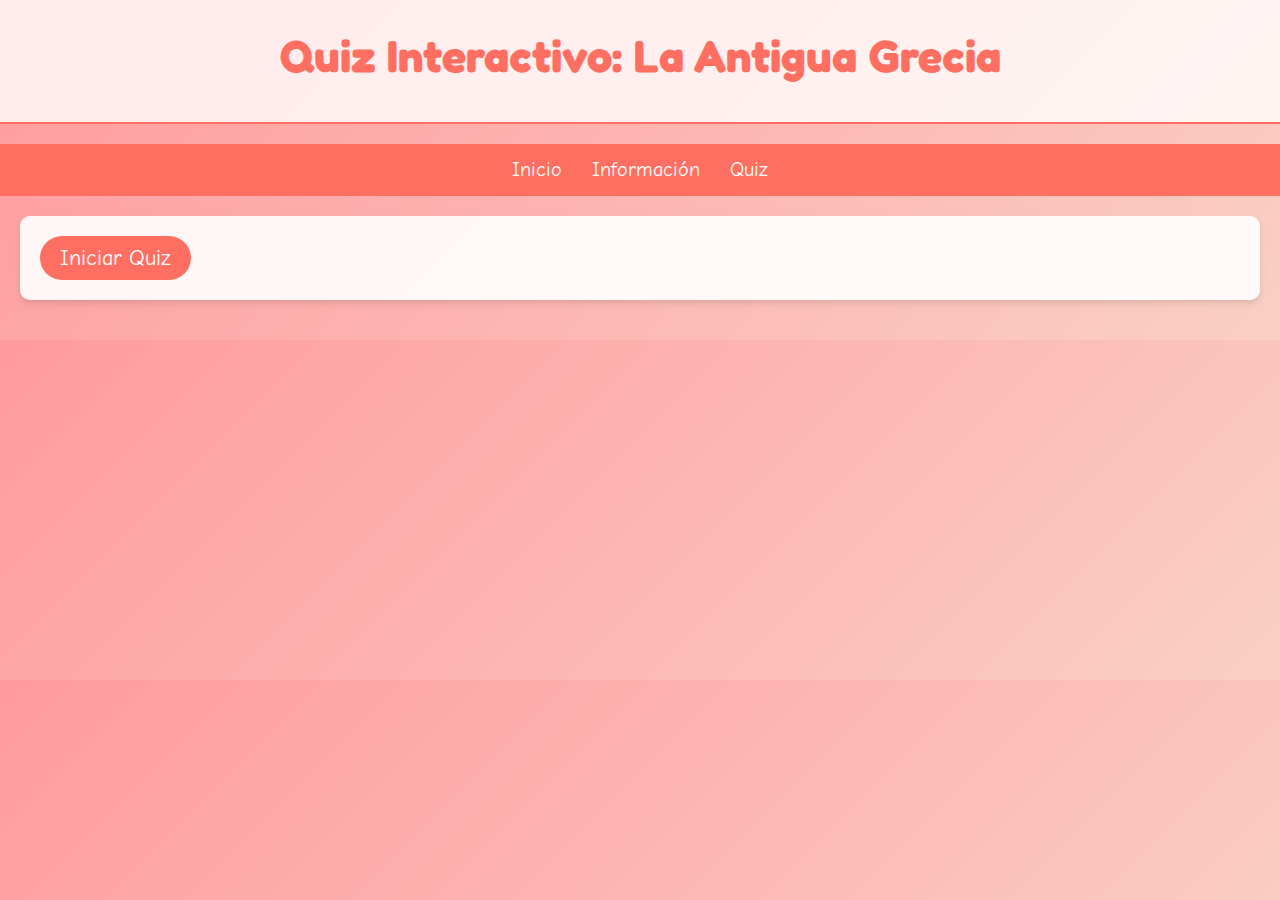
<file: quiz/quiz.html>
<!DOCTYPE html>
<html lang="es">
<head>
  <meta charset="UTF-8">
  <meta name="viewport" content="width=device-width, initial-scale=1.0">
  <title>Quiz Interactivo: La Antigua Grecia</title>
  <link rel="stylesheet" href="../css/styles.css">
</head>
<body>
  <header>
    <h1>Quiz Interactivo: La Antigua Grecia</h1>
  </header>
  <nav>
    <ul>
      <li><a href="../index.html">Inicio</a></li>
      <li><a href="../info/organizacion.html">Información</a></li>
      <li><a href="quiz.html">Quiz</a></li>
    </ul>
  </nav>
  <main>
    <section id="quiz-section">
      <!-- Contenedor inicial para iniciar el quiz -->
      <div id="start-container" class="animated fade-in">
        <button id="start-quiz">Iniciar Quiz</button>
      </div>
      
      <!-- Contenedor del quiz (oculto al inicio) -->
      <div id="quiz-container" class="animated fade-in" style="display:none;">
        <div id="question-container">
          <!-- Aquí se cargará cada pregunta con sus opciones -->
        </div>
        <button id="next-btn" style="display:none;">Siguiente</button>
      </div>

      <!-- Contenedor para mostrar el resultado final -->
      <div id="result-container" class="animated fade-in" style="display:none;">
        <h2>Resultado</h2>
        <p id="score-text"></p>
        <button id="retry-quiz">Reintentar Quiz</button>
      </div>
    </section>
  </main>
  <script src="../js/quiz.js"></script>
</body>
</html>
</file>
<file: css/index.css>
/* Importar fuentes de Google para un estilo más juvenil */
@import url('https://fonts.googleapis.com/css2?family=Fredoka+One&family=Comic+Neue:wght@400;700&display=swap');

/* Reset básico */
* {
  margin: 0;
  padding: 0;
  box-sizing: border-box;
}

/* Estilo general del body */
body {
  font-family: 'Comic Neue', sans-serif;
  background: linear-gradient(135deg, #ff9a9e, #fad0c4);
  color: #333;
  font-size: 18px; /* Tamaño de letra mayor para facilitar la lectura */
  line-height: 1.6;
}

/* Encabezado principal */
header {
  text-align: center;
  padding: 20px;
  background-color: rgba(255, 255, 255, 0.8);
  margin-bottom: 20px;
  border-bottom: 2px solid #ff6f61;
}

header h1 {
  font-family: 'Fredoka One', cursive;
  font-size: 2.5em;
  color: #ff6f61;
  margin-bottom: 10px;
}

header p {
  font-size: 1.2em;
  color: #555;
}

/* Menú de navegación */
nav {
  background-color: #ff6f61;
}

nav ul {
  display: flex;
  justify-content: center;
  list-style: none;
  padding: 10px;
}

nav ul li {
  margin: 0 15px;
}

nav ul li a {
  text-decoration: none;
  color: #fff;
  font-family: 'Comic Neue', sans-serif;
  font-size: 1.1em;
  transition: color 0.3s ease;
}

nav ul li a:hover {
  color: #ffe0b2;
}

/* Contenedor principal */
.content-wrapper {
  padding: 20px;
  width: 100%; /* Ajuste para ocupar toda la pantalla */
  margin: 0;   /* Quita márgenes laterales para que se extienda completamente */
}

/* Ajuste del listado en la sección principal */
.content-wrapper ul {
  list-style: none;
  padding: 0;
}

.content-wrapper ul li {
  margin-bottom: 10px;
}

/* Aumentar el tamaño de las letras en el listado */
.content-wrapper ul li a {
  font-size: 1.3em; /* Letra más grande */
  color: #ff6f61;
  text-decoration: none;
  transition: color 0.3s ease;
}

.content-wrapper ul li a:hover {
  color: #ff8a75;
}

/* Secciones */
section {
  background: rgba(255, 255, 255, 0.9);
  border-radius: 10px;
  padding: 20px;
  margin-bottom: 20px;
  box-shadow: 0 4px 6px rgba(0,0,0,0.1);
}

section h2 {
  font-family: 'Fredoka One', cursive;
  font-size: 2em;
  color: #ff6f61;
  margin-bottom: 15px;
}

/* Pie de página */
footer {
  text-align: center;
  padding: 15px;
  background-color: #ff6f61;
  color: #fff;
  font-family: 'Comic Neue', sans-serif;
  position: relative;
  bottom: 0;
  width: 100%;
}

/* Overlay de introducción (animación inicial) */
#intro-overlay {
  position: fixed;
  top: 0;
  left: 0;
  right: 0;
  bottom: 0;
  background: rgba(255, 255, 255, 0.95);
  display: flex;
  align-items: center;
  justify-content: center;
  z-index: 1000;
  transition: opacity 0.6s ease;
}

#intro-text {
  font-family: 'Fredoka One', cursive;
  font-size: 2em;
  color: #ff6f61;
  text-align: center;
}

/* Botones generales */
button {
  background-color: #ff6f61;
  color: #fff;
  border: none;
  border-radius: 50px;
  padding: 10px 20px;
  font-size: 1.2em;
  cursor: pointer;
  font-family: 'Comic Neue', sans-serif;
  transition: background-color 0.3s ease, transform 0.2s ease;
}

button:hover {
  background-color: #ff8a75;
  transform: scale(1.05);
}

/* ----- Estilos para el Quiz (resaltar la opción seleccionada) ----- */
.option {
  cursor: pointer;
  background-color: #fff;
  border: 1px solid #ccc;
  margin: 8px 0;
  padding: 10px;
  border-radius: 8px;
  transition: background-color 0.3s ease, transform 0.2s ease;
}

.option:hover {
  background-color: #ffe0b2;
}

.option.selected {
  background-color: #ffd05c;
  border: 2px solid #ff6f61;
  transform: scale(1.02);
}

/* Ajustes responsivos */
@media (max-width: 768px) {
  header h1 {
    font-size: 2em;
  }
  
  nav ul {
    flex-direction: column;
  }
  
  nav ul li {
    margin: 10px 0;
  }
}
/* Mejorar el hover de los enlaces y textos clicables */
a:hover,
nav ul li a:hover,
.content-wrapper ul li a:hover,
section ul li a:hover {
  color: #fff;
  transform: scale(1.05);
  text-shadow: 1px 1px 3px rgba(0, 0, 0, 0.3);
  transition: transform 0.3s ease, color 0.3s ease, text-shadow 0.3s ease;
}

/* Mejorar el hover de las opciones del Quiz */
.option:hover {
  background-color: #ffceb5; /* Color de fondo más claro en hover */
  transform: scale(1.05);
  box-shadow: 2px 2px 5px rgba(0, 0, 0, 0.2);
  transition: background-color 0.3s ease, transform 0.3s ease, box-shadow 0.3s ease;
}
</file>
<file: css/styles.css>
/* Importar fuentes desde Google Fonts */
@import url('https://fonts.googleapis.com/css2?family=Fredoka+One&family=Comic+Neue:wght@400;700&display=swap');

/* Reset básico */
* {
  margin: 0;
  padding: 0;
  box-sizing: border-box;
}

/* Estilo global del body */
body {
  font-family: 'Comic Neue', sans-serif;
  background: linear-gradient(135deg, #ff9a9e, #fad0c4);
  color: #333;
  font-size: 18px; /* Tamaño base de fuente mayor */
  line-height: 1.6;
}

/* Encabezado principal */
header {
  text-align: center;
  padding: 20px;
  background-color: rgba(255, 255, 255, 0.8);
  margin-bottom: 20px;
  border-bottom: 2px solid #ff6f61;
}

header h1 {
  font-family: 'Fredoka One', cursive;
  font-size: 2.5em;
  color: #ff6f61;
  margin-bottom: 10px;
}

header h4 {
  font-family: 'Comic Neue', sans-serif;
  font-size: 1.5em;
  color: #555;
}

/* Menú de navegación */
nav {
  background-color: #ff6f61;
}

nav ul {
  list-style: none;
  display: flex;
  justify-content: center;
  padding: 10px;
}

nav ul li {
  margin: 0 15px;
}

nav ul li a {
  text-decoration: none;
  color: #fff;
  font-family: 'Comic Neue', sans-serif;
  font-size: 1.1em;
  transition: color 0.3s ease;
}

nav ul li a:hover {
  color: #ffe0b2;
}

/* Contenedor principal */
main {
  width: 100%; /* Ocupa toda la pantalla */
  margin: 0;   /* Sin márgenes laterales */
  padding: 20px;
}

/* Artículo y secciones */
article {
  margin-bottom: 20px;
}

section {
  background: rgba(255, 255, 255, 0.9);
  border-radius: 10px;
  padding: 20px;
  margin-bottom: 20px;
  box-shadow: 0 4px 6px rgba(0, 0, 0, 0.1);
}

section h2 {
  font-family: 'Fredoka One', cursive;
  font-size: 2em;
  color: #ff6f61;
  margin-bottom: 15px;
}

/* Listados y enlaces dentro de secciones */
section ul {
  list-style: none;
  padding: 0;
}

section ul li {
  margin-bottom: 10px;
}

section ul li a {
  font-size: 1.3em; /* Letra más grande para los listados */
  color: #ff6f61;
  text-decoration: none;
  transition: color 0.3s ease;
}

section ul li a:hover {
  color: #ff8a75;
}

/* Contenedores para imágenes */
.img-container {
  text-align: center;
  margin: 20px 0;
}

.info-image {
  max-width: 100%;
  border-radius: 10px;
  box-shadow: 0 4px 6px rgba(0, 0, 0, 0.1);
}

/* Botones */
button {
  background-color: #ff6f61;
  color: #fff;
  border: none;
  border-radius: 50px;
  padding: 10px 20px;
  font-size: 1.2em;
  cursor: pointer;
  font-family: 'Comic Neue', sans-serif;
  transition: background-color 0.3s ease, transform 0.2s ease;
}

button:hover {
  background-color: #ff8a75;
  transform: scale(1.05);
}

/* Enlaces con apariencia de botón */
a.button {
  display: inline-block;
  background-color: #ff6f61;
  color: #fff;
  padding: 10px 20px;
  border-radius: 50px;
  text-decoration: none;
  font-size: 1.2em;
  font-family: 'Comic Neue', sans-serif;
  transition: background-color 0.3s ease, transform 0.2s ease;
}

a.button:hover {
  background-color: #ff8a75;
  transform: scale(1.05);
}

/* Estilo del pie de página */
footer {
  text-align: center;
  padding: 15px;
  background-color: #ff6f61;
  color: #fff;
  font-family: 'Comic Neue', sans-serif;
}

/* ----- Estilos para el Quiz (resaltar la opción seleccionada) ----- */
.option {
  cursor: pointer;
  background-color: #fff;
  border: 1px solid #ccc;
  margin: 8px 0;
  padding: 10px;
  border-radius: 8px;
  transition: background-color 0.3s ease, transform 0.2s ease;
}

.option:hover {
  background-color: #ffe0b2;
}

.option.selected {
  background-color: #ffd05c;
  border: 2px solid #ff6f61;
  transform: scale(1.02);
}

/* Ajustes responsivos */
@media (max-width: 768px) {
  header h1 {
    font-size: 2em;
  }
  
  nav ul {
    flex-direction: column;
  }
  
  nav ul li {
    margin: 10px 0;
  }
}
/* Mejorar el hover de los enlaces y textos clicables */
a:hover,
nav ul li a:hover,
.content-wrapper ul li a:hover,
section ul li a:hover {
  color: #fff;
  transform: scale(1.05);
  text-shadow: 1px 1px 3px rgba(0, 0, 0, 0.3);
  transition: transform 0.3s ease, color 0.3s ease, text-shadow 0.3s ease;
}

/* Mejorar el hover de las opciones del Quiz */
.option:hover {
  background-color: #ffceb5; /* Color de fondo más claro en hover */
  transform: scale(1.05);
  box-shadow: 2px 2px 5px rgba(0, 0, 0, 0.2);
  transition: background-color 0.3s ease, transform 0.3s ease, box-shadow 0.3s ease;
}
</file>
